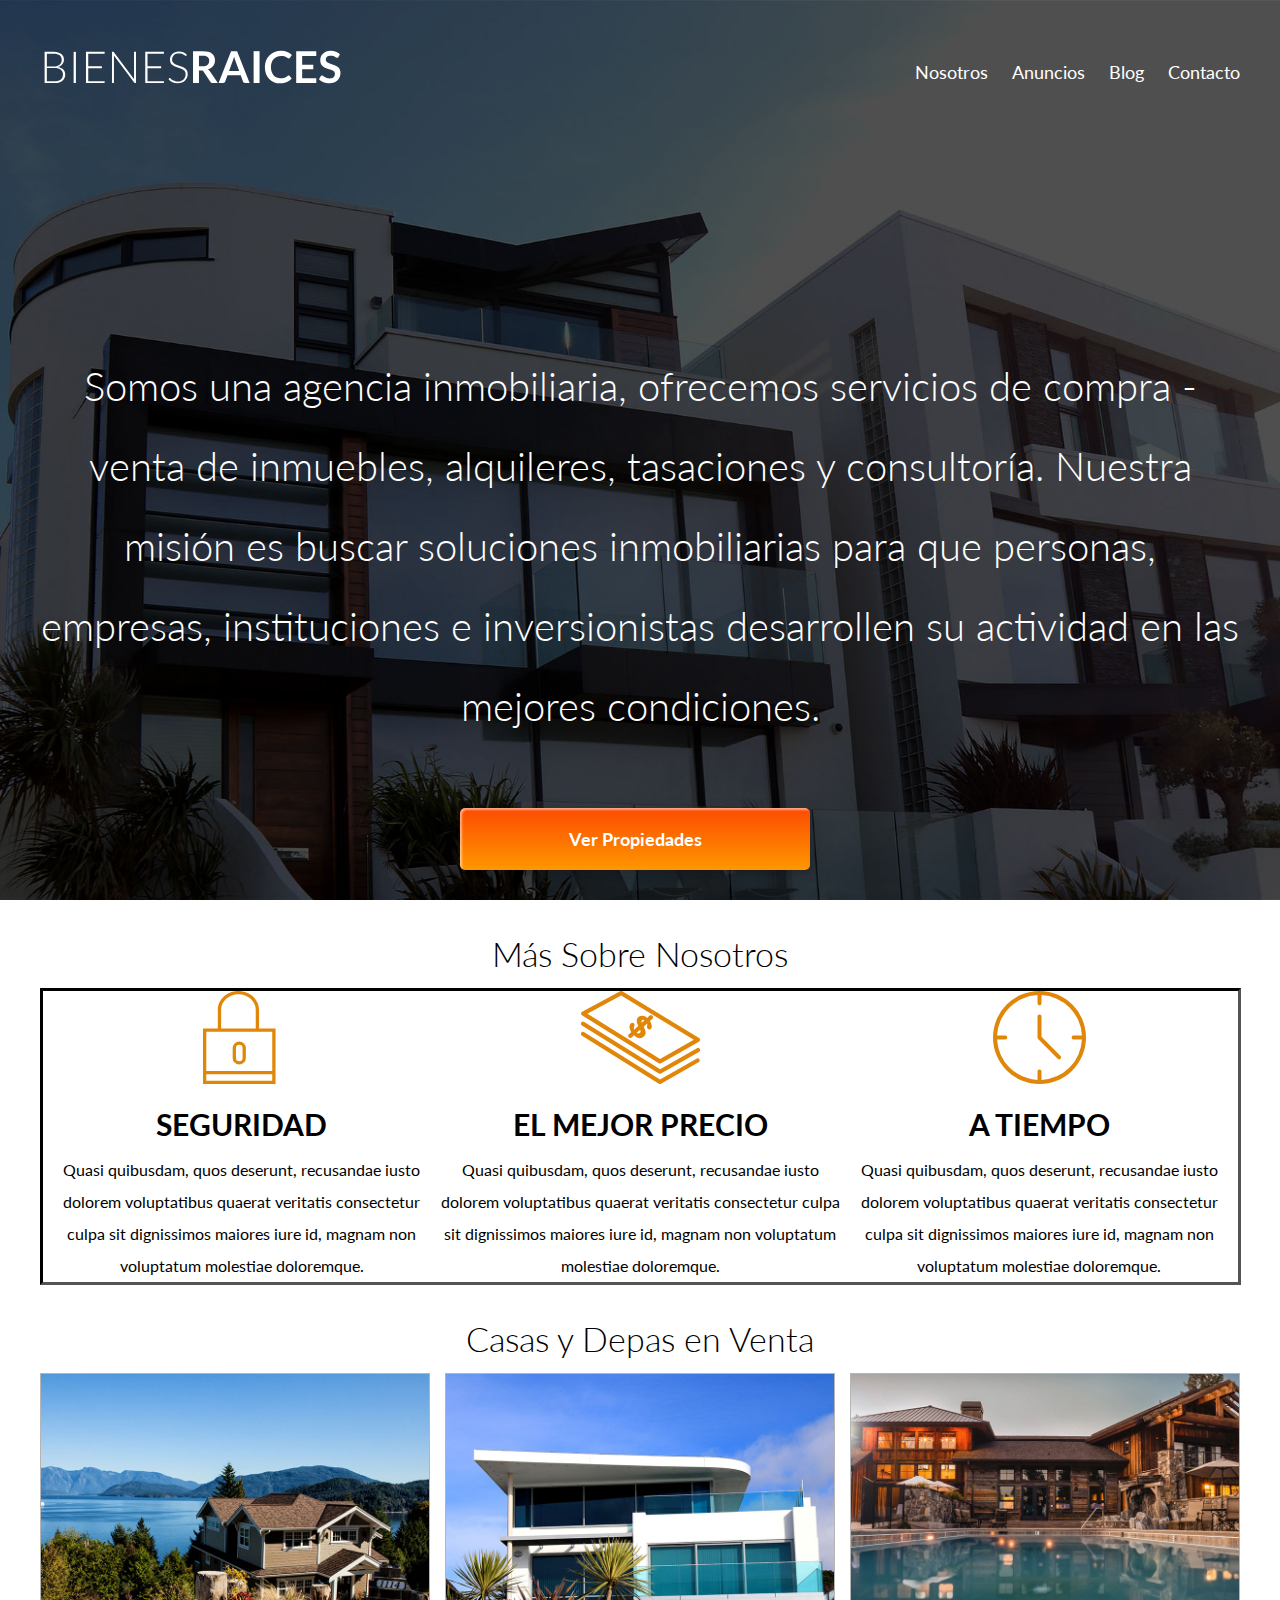
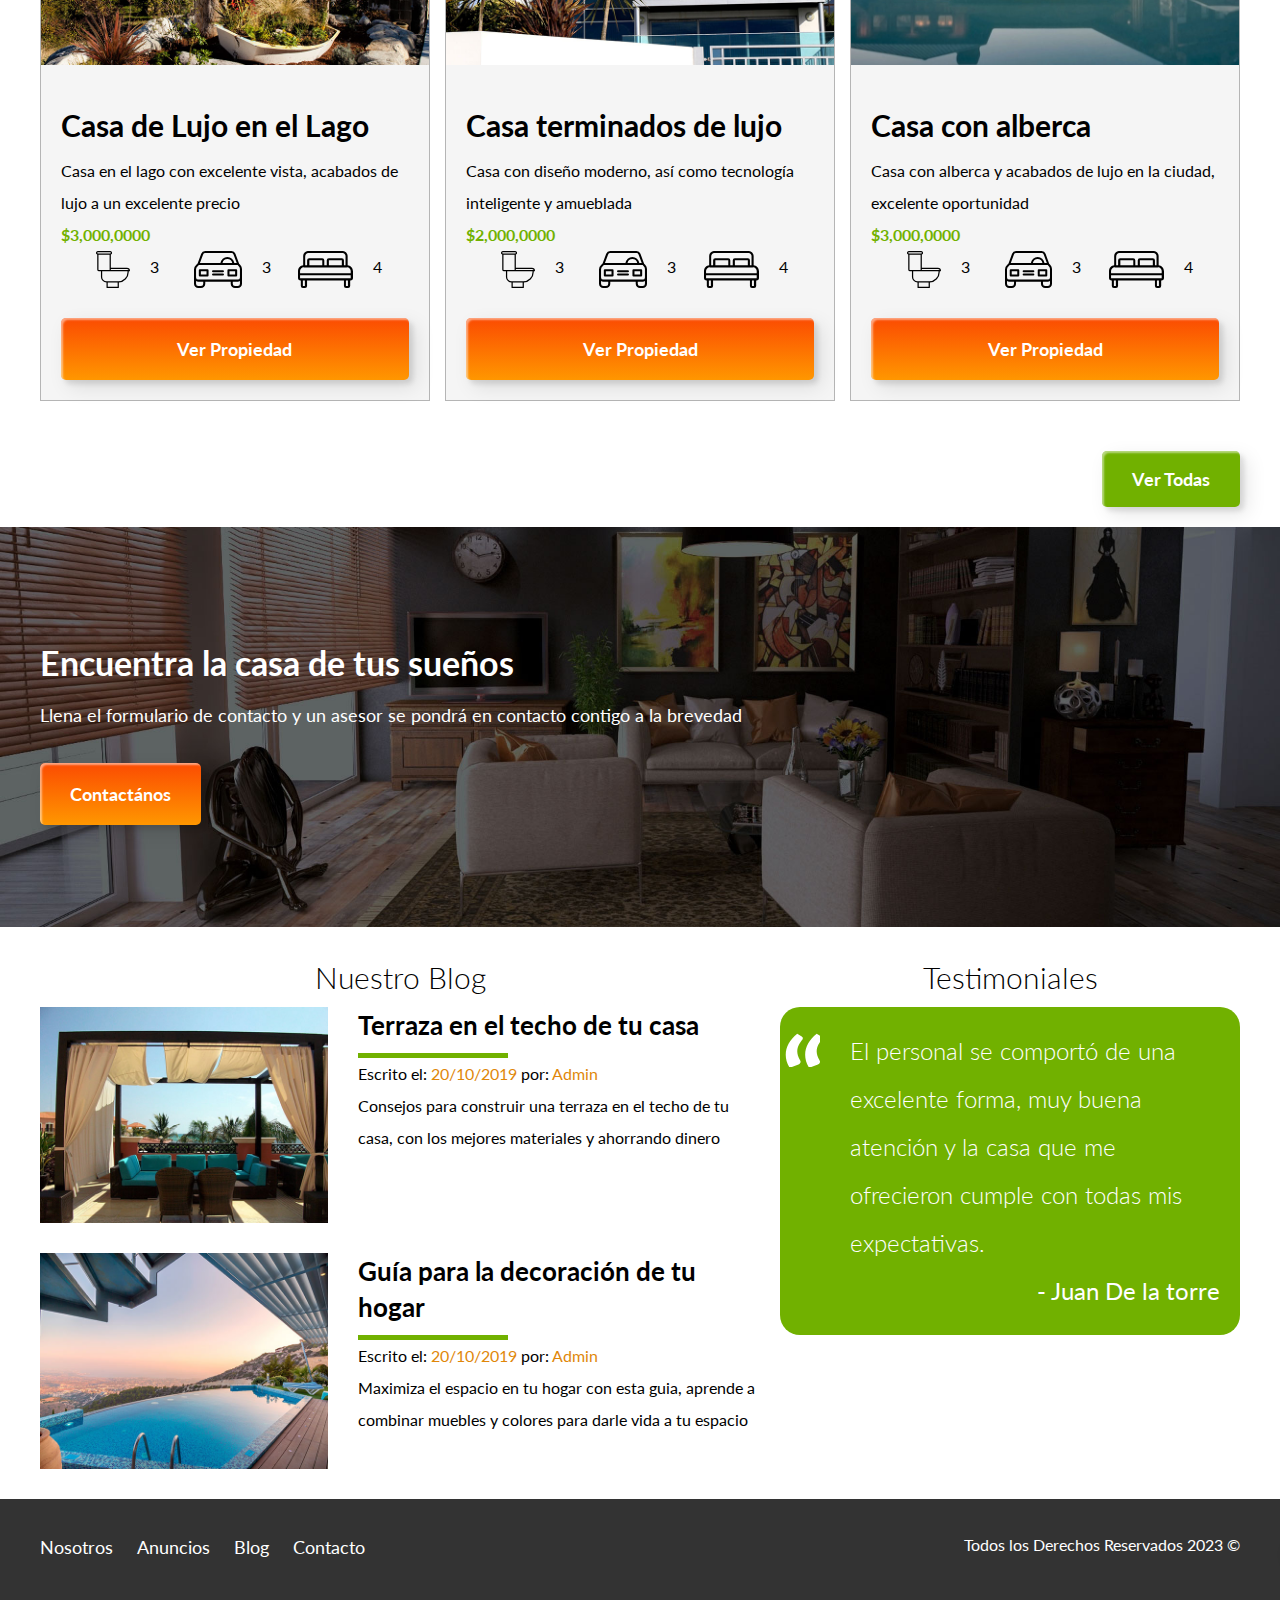
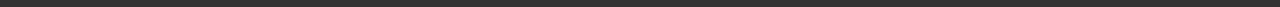
<file: index.html>
<!DOCTYPE html>
<html lang="en">

<head>
    <meta charset="UTF-8">
    <meta http-equiv="X-UA-Compatible" content="IE=edge">
    <meta name="viewport" content="width=device-width, initial-scale=1.0">
    <title>Bienes Raices</title>
    <link href="https://fonts.googleapis.com/css2?family=Lato:wght@300;400;700;900&display=swap" rel="stylesheet">
    <link rel="stylesheet" href="https://cdnjs.cloudflare.com/ajax/libs/font-awesome/5.15.1/css/all.min.css">
    <link rel="stylesheet" href="css/normalize.css">
    <link rel="stylesheet" href="css/style.css">
</head>

<body>

    <header class="site-header inicio">
        <div class="contenedor contenido-header">
            <div class="barra">
                <a href="/">
                    <img src="img/logo.svg" alt="Logotipo de Bienes Raices">
                </a>

                <div class="mobile-menu">
                    <a href="#navegacion">
                        <img src="img/barras.svg" alt="Icono Menu">
                    </a>
                </div>

                <nav id="navegacion" class="navegacion">
                    <a href="nosotros.html">Nosotros</a>
                    <a href="anuncios.html">Anuncios</a>
                    <a href="blog.html">Blog</a>
                    <a href="contacto.html">Contacto</a>
                </nav>
            </div>
            <a class="fw-300 centrar-texto color-texto">Somos una agencia inmobiliaria, ofrecemos servicios de compra - venta de inmuebles, alquileres, tasaciones y consultoría. Nuestra misión es buscar soluciones inmobiliarias para que personas, empresas, instituciones e inversionistas desarrollen
                su actividad en las mejores condiciones.</a>
            <a href="#depa-ventas" class="custom-btn btn-7 boton boton-amarillo d-block boton-arriba"><span>Ver Propiedades</span></a>
        </div>
        <!-- contenedor -->
    </header>

    <section class="contenedor seccion">
        <h2 class="fw-300 centrar-texto">Más Sobre Nosotros</h2>

        <div class="iconos-nosotros">
            <div class="marco-nosotros4 icono">
                <img src="img/icono1.svg" alt="Icono Seguridad">
                <h3>Seguridad</h3>
                <p>Quasi quibusdam, quos deserunt, recusandae iusto dolorem voluptatibus quaerat veritatis consectetur culpa sit dignissimos maiores iure id, magnam non voluptatum molestiae doloremque.</p>
            </div>

            <div class="marco-nosotros icono">
                <img src="img/icono2.svg" alt="Icono Mejor Precio">
                <h3>El Mejor Precio</h3>
                <p>Quasi quibusdam, quos deserunt, recusandae iusto dolorem voluptatibus quaerat veritatis consectetur culpa sit dignissimos maiores iure id, magnam non voluptatum molestiae doloremque.</p>
            </div>

            <div class="marco-nosotros2 icono">
                <img src="img/icono3.svg" alt="Icono a Tiempo">
                <h3>A Tiempo</h3>
                <p>Quasi quibusdam, quos deserunt, recusandae iusto dolorem voluptatibus quaerat veritatis consectetur culpa sit dignissimos maiores iure id, magnam non voluptatum molestiae doloremque.</p>
            </div>
        </div>
    </section>

    <main class="seccion contenedor">
        <h2 id="depa-ventas" class="fw-300 centrar-texto">Casas y Depas en Venta</h2>

        <div class="contenedor-anuncios">
            <div class="anuncio">
                <img src="img/anuncio1.jpg" alt="Anuncio casa en el lago">
                <div class="contenido-anuncio">
                    <h3>Casa de Lujo en el Lago</h3>
                    <p>Casa en el lago con excelente vista, acabados de lujo a un excelente precio</p>
                    <p class="precio">$3,000,0000</p>

                    <ul class="iconos-caracteristicas">
                        <li>
                            <img src="img/icono_wc.svg" alt="icono wc">
                            <p>3</p>
                        </li>
                        <li>
                            <img src="img/icono_estacionamiento.svg" alt="icono autos">
                            <p>3</p>
                        </li>
                        <li>
                            <img src="img/icono_dormitorio.svg" alt="icono habitaciones">
                            <p>4</p>
                        </li>
                    </ul>


                    <a href="anuncio.html" class="custom-btn btn-7 boton boton-amarillo d-block"><span>Ver Propiedad</span></a>
                </div>
            </div>

            <div class="anuncio">
                <img src="img/anuncio2.jpg" alt="Anuncio casa de lujo">
                <div class="contenido-anuncio">
                    <h3>Casa terminados de lujo</h3>
                    <p>Casa con diseño moderno, así como tecnología inteligente y amueblada</p>
                    <p class="precio">$2,000,0000</p>
                    <ul class="iconos-caracteristicas">
                        <li>
                            <img src="img/icono_wc.svg" alt="icono wc">
                            <p>3</p>
                        </li>
                        <li>
                            <img src="img/icono_estacionamiento.svg" alt="icono autos">
                            <p>3</p>
                        </li>
                        <li>
                            <img src="img/icono_dormitorio.svg" alt="icono habitaciones">
                            <p>4</p>
                        </li>
                    </ul>

                    <a href="anuncio.html" class="custom-btn btn-7 boton boton-amarillo d-block"><span>Ver Propiedad</span></a>
                </div>
            </div>

            <div class="anuncio">
                <img src="img/anuncio3.jpg" alt="Anuncio casa con alberca">
                <div class="contenido-anuncio">
                    <h3>Casa con alberca</h3>
                    <p>Casa con alberca y acabados de lujo en la ciudad, excelente oportunidad</p>
                    <p class="precio">$3,000,0000</p>
                    <ul class="iconos-caracteristicas">
                        <li>
                            <img src="img/icono_wc.svg" alt="icono wc">
                            <p>3</p>
                        </li>
                        <li>
                            <img src="img/icono_estacionamiento.svg" alt="icono autos">
                            <p>3</p>
                        </li>
                        <li>
                            <img src="img/icono_dormitorio.svg" alt="icono habitaciones">
                            <p>4</p>
                        </li>
                    </ul>

                    <a href="anuncio.html" class="custom-btn btn-7 boton boton-amarillo d-block"><span>Ver Propiedad</span></a>
                </div>
            </div>
        </div>

        <div class="ver-todas">
            <a href="anuncios.html" class="custom-btn btn-9 boton boton-verde"><span>Ver Todas</a></span>
        </div>
    </main>

    <section class="imagen-contacto">
        <div class="contenedor contenido-contacto">
            <h2>Encuentra la casa de tus sueños</h2>
            <p>Llena el formulario de contacto y un asesor se pondrá en contacto contigo a la brevedad</p>
            <a href="contacto.html" class="custom-btn btn-8 boton boton-amarillo"><span>Contactános</span></a>
        </div>
    </section>

    <div class="seccion-inferior contenedor seccion">
        <section class="blog">
            <h3 class="centrar-texto fw-300">Nuestro Blog</h3>

            <article class="entrada-blog">
                <div class="imagen">
                    <img src="img/blog1.jpg" alt="Entrada de blog">
                </div>
                <div class="texto-entrada">
                    <a href="entrada.html">
                        <h4>Terraza en el techo de tu casa</h4>
                    </a>
                    <p>Escrito el: <span> 20/10/2019 </span> por: <span> Admin </span> </p>
                    <p>Consejos para construir una terraza en el techo de tu casa, con los mejores materiales y ahorrando dinero</p>
                </div>
            </article>

            <article class="entrada-blog">
                <div class="imagen">
                    <img src="img/blog2.jpg" alt="Entrada de blog">
                </div>
                <div class="texto-entrada">
                    <a href="entrada.html">
                        <h4>Guía para la decoración de tu hogar</h4>
                    </a>
                    <p>Escrito el: <span> 20/10/2019 </span> por: <span> Admin </span> </p>
                    <p>Maximiza el espacio en tu hogar con esta guia, aprende a combinar muebles y colores para darle vida a tu espacio</p>
                </div>
            </article>
        </section>

        <section class="testimoniales">
            <h3 class="centrar-texto fw-300">Testimoniales</h3>
            <div class="testimonial">

                <blockquote>
                    El personal se comportó de una excelente forma, muy buena atención y la casa que me ofrecieron cumple con todas mis expectativas.
                </blockquote>
                <p>- Juan De la torre</p>
            </div>
        </section>

    </div>

    <footer class="site-footer seccion">
        <div class="contenedor contenedor-footer">
            <nav class="navegacion">
                <a href="nosotros.html">Nosotros</a>
                <a href="anuncios.html">Anuncios</a>
                <a href="blog.html">Blog</a>
                <a href="contacto.html">Contacto</a>
            </nav>
            <ul class="wrapper">
                <li class="icon facebook">
                    <span class="tooltip">Facebook</span>
                    <span><i class="fab fa-facebook-f"></i></span>
                </li>
                <li class="icon twitter">
                    <span class="tooltip">Twitter</span>
                    <span><i class="fab fa-twitter"></i></span>
                </li>
                <li class="icon instagram">
                    <span class="tooltip">Instagram</span>
                    <span><i class="fab fa-instagram"></i></span>
                </li>
                <li class="icon github">
                    <span class="tooltip">Github</span>
                    <span><i class="fab fa-github"></i></span>
                </li>
                <li class="icon youtube">
                    <span class="tooltip">Youtube</span>
                    <span><i class="fab fa-youtube"></i></span>
                </li>
            </ul>
            <p class="copyright">Todos los Derechos Reservados 2023 &copy; </p>
        </div>
    </footer>
</body>

</html>
</file>
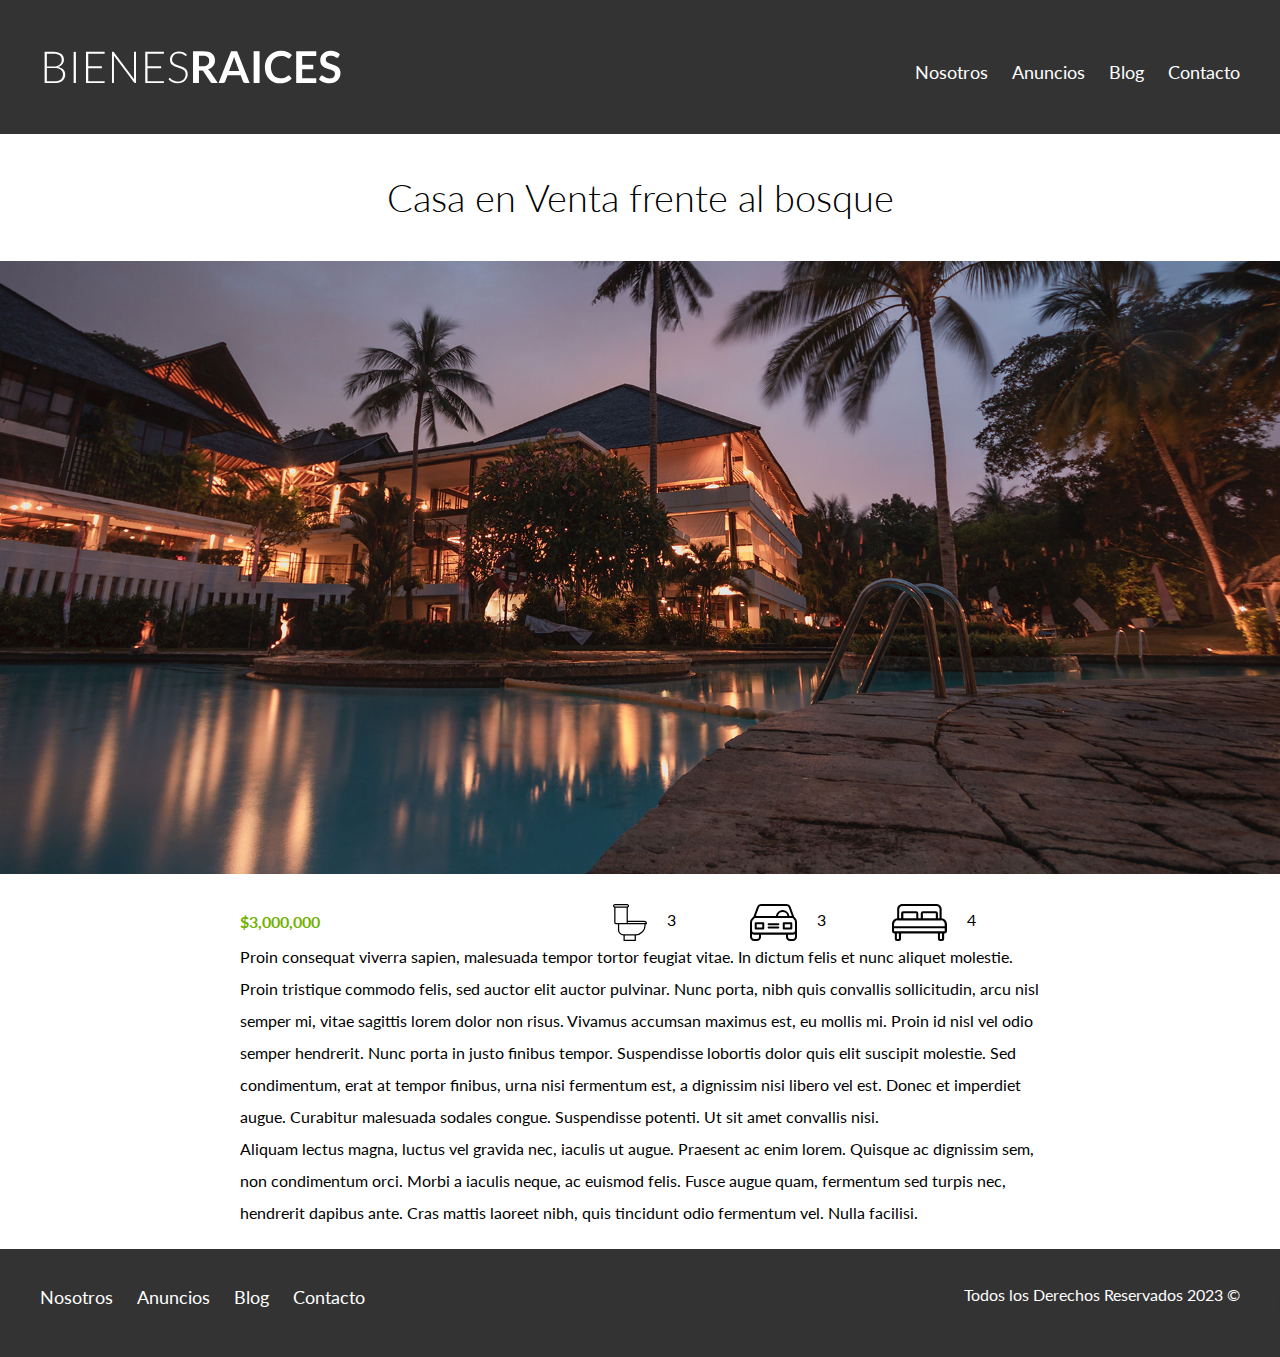
<file: anuncio.html>
<!DOCTYPE html>
<html lang="en">

<head>
    <meta charset="UTF-8">
    <meta http-equiv="X-UA-Compatible" content="IE=edge">
    <meta name="viewport" content="width=device-width, initial-scale=1.0">
    <title>Bienes Raices</title>
    <link href="https://fonts.googleapis.com/css2?family=Lato:wght@300;400;700;900&display=swap" rel="stylesheet">
    <link rel="stylesheet" href="css/normalize.css">
    <link rel="stylesheet" href="https://cdnjs.cloudflare.com/ajax/libs/font-awesome/5.15.1/css/all.min.css">
    <link rel="stylesheet" href="css/style.css">
</head>
</head>

<body>

    <header class="site-header">
        <div class="contenedor contenido-header">
            <div class="barra">
                <a href="/">
                    <img src="img/logo.svg" alt="Logotipo de Bienes Raices">
                </a>
                <div class="mobile-menu">
                    <a href="#navegacion">
                        <img src="img/barras.svg" alt="Icono Menu">
                    </a>
                </div>

                <nav id="navegacion" class="navegacion">
                    <a href="nosotros.html">Nosotros</a>
                    <a href="anuncios.html">Anuncios</a>
                    <a href="blog.html">Blog</a>
                    <a href="contacto.html">Contacto</a>
                </nav>
            </div>
        </div>
        <!-- contenedor -->
    </header>

    <h1 class="fw-300 centrar-texto">Casa en Venta frente al bosque</h1>
    <img src="img/destacada.jpg" alt="Imagen Anuncio">

    <main class="contenedor seccion contenido-centrado">
        <div class="resumen-propiedad">
            <p class="precio">$3,000,000</p>
            <ul class="iconos-caracteristicas">
                <li>
                    <img src="img/icono_wc.svg" alt="icono wc">
                    <p>3</p>
                </li>
                <li>
                    <img src="img/icono_estacionamiento.svg" alt="icono autos">
                    <p>3</p>
                </li>
                <li>
                    <img src="img/icono_dormitorio.svg" alt="icono habitaciones">
                    <p>4</p>
                </li>
            </ul>
        </div>
        <!--.resumen-propiedad-->

        <p>Proin consequat viverra sapien, malesuada tempor tortor feugiat vitae. In dictum felis et nunc aliquet molestie. Proin tristique commodo felis, sed auctor elit auctor pulvinar. Nunc porta, nibh quis convallis sollicitudin, arcu nisl semper mi,
            vitae sagittis lorem dolor non risus. Vivamus accumsan maximus est, eu mollis mi. Proin id nisl vel odio semper hendrerit. Nunc porta in justo finibus tempor. Suspendisse lobortis dolor quis elit suscipit molestie. Sed condimentum, erat at
            tempor finibus, urna nisi fermentum est, a dignissim nisi libero vel est. Donec et imperdiet augue. Curabitur malesuada sodales congue. Suspendisse potenti. Ut sit amet convallis nisi.</p>

        <p>Aliquam lectus magna, luctus vel gravida nec, iaculis ut augue. Praesent ac enim lorem. Quisque ac dignissim sem, non condimentum orci. Morbi a iaculis neque, ac euismod felis. Fusce augue quam, fermentum sed turpis nec, hendrerit dapibus ante.
            Cras mattis laoreet nibh, quis tincidunt odio fermentum vel. Nulla facilisi.</p>
    </main>

    <footer class="site-footer seccion">
        <div class="contenedor contenedor-footer">
            <nav class="navegacion">
                <a href="nosotros.html">Nosotros</a>
                <a href="anuncios.html">Anuncios</a>
                <a href="blog.html">Blog</a>
                <a href="contacto.html">Contacto</a>
            </nav>
            <ul class="wrapper">
                <li class="icon facebook">
                    <span class="tooltip">Facebook</span>
                    <span><i class="fab fa-facebook-f"></i></span>
                </li>
                <li class="icon twitter">
                    <span class="tooltip">Twitter</span>
                    <span><i class="fab fa-twitter"></i></span>
                </li>
                <li class="icon instagram">
                    <span class="tooltip">Instagram</span>
                    <span><i class="fab fa-instagram"></i></span>
                </li>
                <li class="icon github">
                    <span class="tooltip">Github</span>
                    <span><i class="fab fa-github"></i></span>
                </li>
                <li class="icon youtube">
                    <span class="tooltip">Youtube</span>
                    <span><i class="fab fa-youtube"></i></span>
                </li>
            </ul>
            <p class="copyright">Todos los Derechos Reservados 2023 &copy; </p>
        </div>
    </footer>
</body>

</html>
</file>
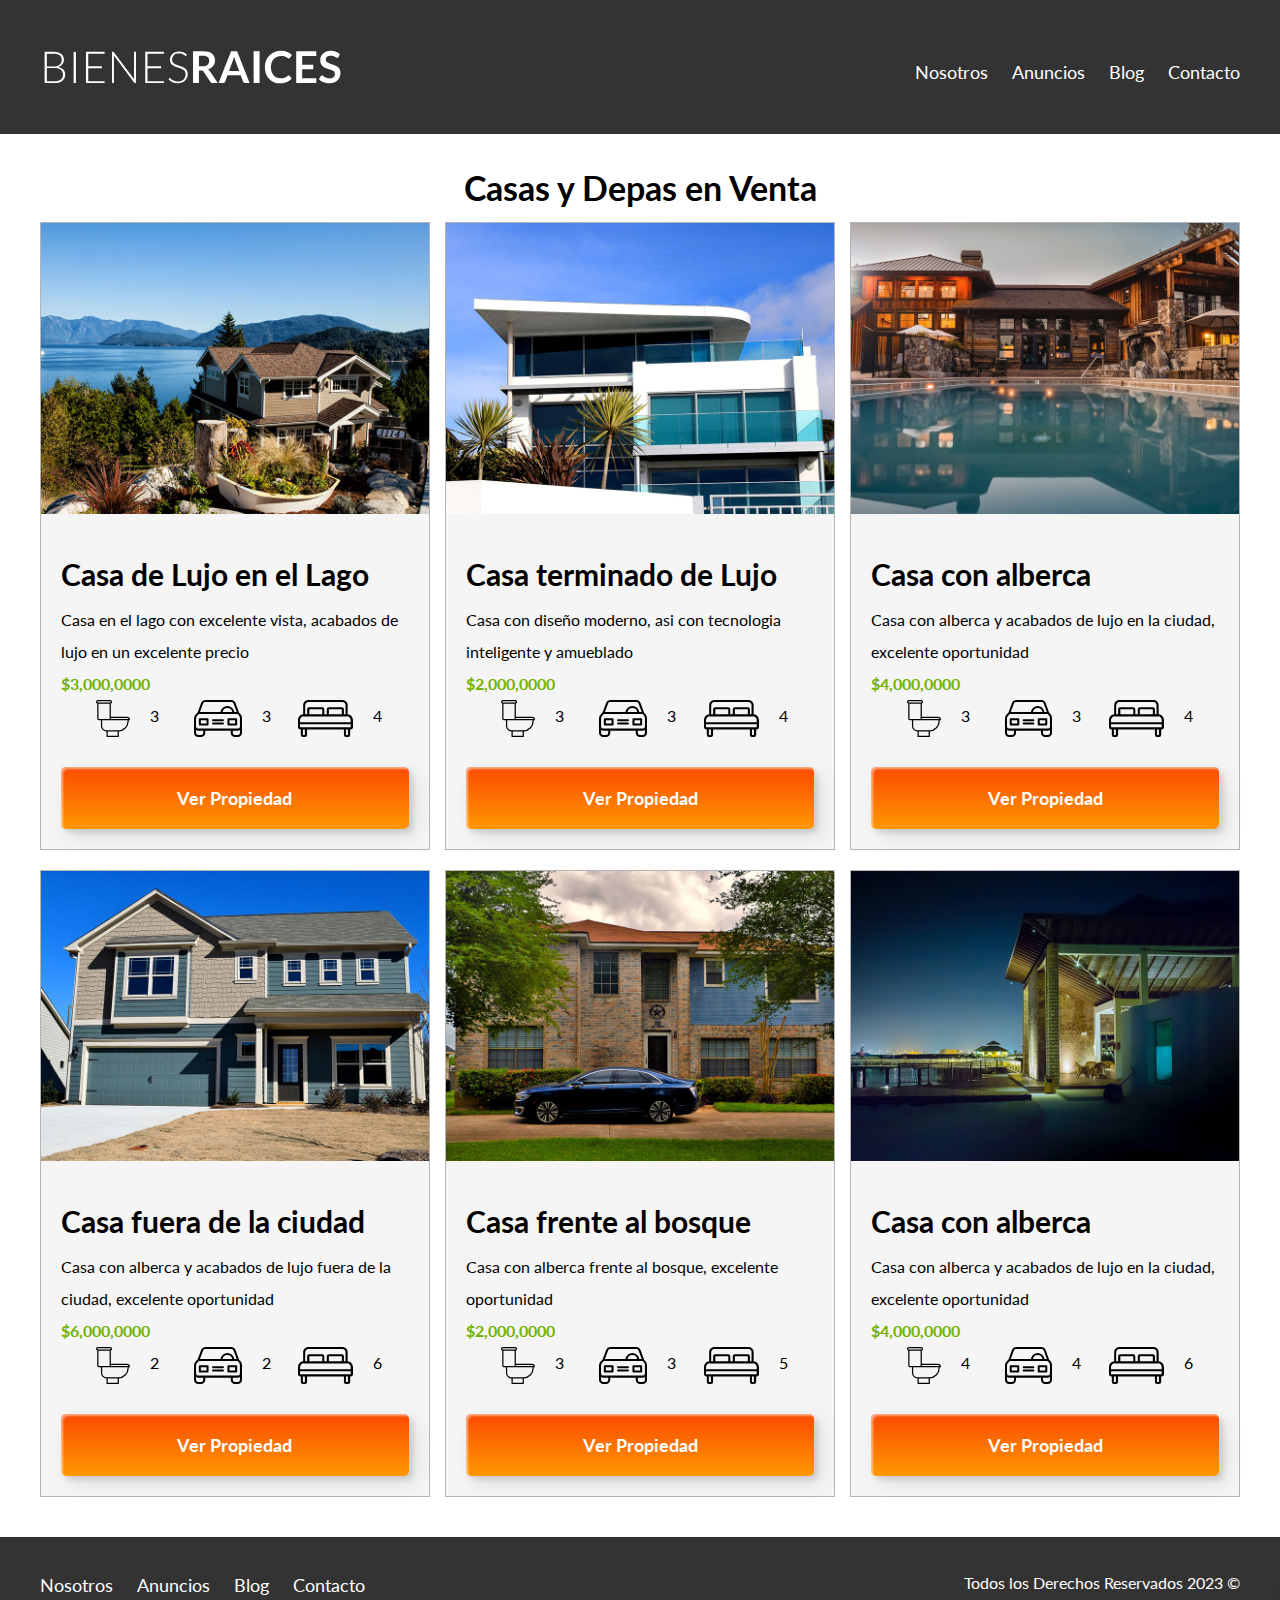
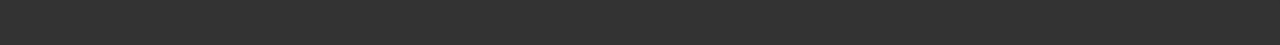
<file: anuncios.html>
<!DOCTYPE html>
<html lang="en">

<head>
    <meta charset="UTF-8">
    <meta http-equiv="X-UA-Compatible" content="IE=edge">
    <meta name="viewport" content="width=device-width, initial-scale=1.0">
    <title>Bienes Raices</title>
    <link href="https://fonts.googleapis.com/css2?family=Lato:wght@300;400;700;900&display=swap" rel="stylesheet">
    <link rel="stylesheet" href="https://cdnjs.cloudflare.com/ajax/libs/font-awesome/5.15.1/css/all.min.css">
    <link rel="stylesheet" href="css/normalize.css">
    <link rel="stylesheet" href="css/style.css">
</head>

<body>

    <header class="site-header">
        <div class="contenedor contenido-header">
            <div class="barra">
                <a href="/">
                    <img src="img/logo.svg" alt="Logotipo de Bienes Raices">
                </a>

                <nav class="navegacion">
                    <a href="nosotros.html">Nosotros</a>
                    <a href="anuncios.html">Anuncios</a>
                    <a href="blog.html">Blog</a>
                    <a href="contacto.html">Contacto</a>
                </nav>
            </div>
        </div>
    </header>
    <main class="seccion contenedor">
        <h2 class="fv-300 centrar-texto">Casas y Depas en Venta</h2>


        <div class="contenedor-anuncios">
            <div class="anuncio">
                <img src="img/anuncio1.jpg" alt="Anuncio Casa en el Lago">
                <div class="contenido-anuncio">
                    <h3>Casa de Lujo en el Lago</h3>
                    <P>Casa en el lago con excelente vista, acabados de lujo en un excelente precio</P>
                    <p class="precio">$3,000,0000</p>

                    <ul class="iconos-caracteristicas">
                        <li>
                            <img src="img/icono_wc.svg" alt="">
                            <p>3</p>
                        </li>
                        <li>
                            <img src="img/icono_estacionamiento.svg" alt="">
                            <p>3</p>
                        </li>
                        <li>
                            <img src="img/icono_dormitorio.svg" alt="">
                            <p>4</p>
                        </li>
                    </ul>


                    <a href="anuncio.html" class="custom-btn btn-7 boton boton-amarillo d-block"><span>Ver Propiedad</span></a>
                </div>
            </div>

            <div class="anuncio">
                <img src="img/anuncio2.jpg" alt="Anuncio Casa Terminado de Lujo">
                <div class="contenido-anuncio">
                    <h3>Casa terminado de Lujo</h3>
                    <p>Casa con diseño moderno, asi con tecnologia inteligente y amueblado</p>
                    <p class="precio">$2,000,0000</p>

                    <ul class="iconos-caracteristicas">
                        <li>
                            <img src="img/icono_wc.svg" alt="">
                            <p>3</p>
                        </li>
                        <li>
                            <img src="img/icono_estacionamiento.svg" alt="">
                            <p>3</p>
                        </li>
                        <li>
                            <img src="img/icono_dormitorio.svg" alt="">
                            <p>4</p>
                        </li>
                    </ul>
                    <a href="anuncio.html" class="custom-btn btn-7 boton boton-amarillo d-block"><span>Ver Propiedad</span></a>
                </div>
            </div>

            <div class="anuncio">
                <img src="img/anuncio3.jpg" alt="Anuncio Caasa con Alberca">
                <div class="contenido-anuncio">
                    <h3>Casa con alberca</h3>
                    <p>Casa con alberca y acabados de lujo en la ciudad, excelente oportunidad </p>
                    <p class="precio">$4,000,0000</p>
                    <ul class="iconos-caracteristicas">
                        <li>
                            <img src="img/icono_wc.svg" alt="">
                            <p>3</p>
                        </li>
                        <li>
                            <img src="img/icono_estacionamiento.svg" alt="">
                            <p>3</p>
                        </li>
                        <li>
                            <img src="img/icono_dormitorio.svg" alt="">
                            <p>4</p>
                        </li>
                    </ul>
                    <a href="anuncio.html" class="custom-btn btn-7 boton boton-amarillo d-block"><span>Ver Propiedad</span></a>
                </div>
            </div>

            <div class="anuncio">
                <img src="img/anuncio4.jpg" alt="Anuncio Casa de lujo">
                <div class="contenido-anuncio">
                    <h3>Casa fuera de la ciudad</h3>
                    <p>Casa con alberca y acabados de lujo fuera de la ciudad, excelente oportunidad </p>
                    <p class="precio">$6,000,0000</p>
                    <ul class="iconos-caracteristicas">
                        <li>
                            <img src="img/icono_wc.svg" alt="">
                            <p>2</p>
                        </li>
                        <li>
                            <img src="img/icono_estacionamiento.svg" alt="">
                            <p>2</p>
                        </li>
                        <li>
                            <img src="img/icono_dormitorio.svg" alt="">
                            <p>6</p>
                        </li>
                    </ul>
                    <a href="anuncio.html" class="custom-btn btn-7 boton boton-amarillo d-block"><span>Ver Propiedad</span></a>
                </div>
            </div>

            <div class="anuncio">
                <img src="img/anuncio5.jpg" alt="Anuncio Caasa con Alberca">
                <div class="contenido-anuncio">
                    <h3>Casa frente al bosque</h3>
                    <p>Casa con alberca frente al bosque, excelente oportunidad </p>
                    <p class="precio">$2,000,0000</p>
                    <ul class="iconos-caracteristicas">
                        <li>
                            <img src="img/icono_wc.svg" alt="">
                            <p>3</p>
                        </li>
                        <li>
                            <img src="img/icono_estacionamiento.svg" alt="">
                            <p>3</p>
                        </li>
                        <li>
                            <img src="img/icono_dormitorio.svg" alt="">
                            <p>5</p>
                        </li>
                    </ul>
                    <a href="anuncio.html" class="custom-btn btn-7 boton boton-amarillo d-block"><span>Ver Propiedad</span></a>
                </div>
            </div>

            <div class="anuncio">
                <img src="img/anuncio6.jpg" alt="Anuncio Casa con alberca">
                <div class="contenido-anuncio">
                    <h3>Casa con alberca</h3>
                    <p>Casa con alberca y acabados de lujo en la ciudad, excelente oportunidad </p>
                    <p class="precio">$4,000,0000</p>
                    <ul class="iconos-caracteristicas">
                        <li>
                            <img src="img/icono_wc.svg" alt="">
                            <p>4</p>
                        </li>
                        <li>
                            <img src="img/icono_estacionamiento.svg" alt="">
                            <p>4</p>
                        </li>
                        <li>
                            <img src="img/icono_dormitorio.svg" alt="">
                            <p>6</p>
                        </li>
                    </ul>
                    <a href="anuncio.html" class="custom-btn btn-7 boton boton-amarillo d-block"><span>Ver Propiedad</span></a>
                </div>
            </div>
        </div>
    </main>
    <header>
        <footer class="site-footer seccion">
            <div class="contenedor contenedor-footer">
                <nav class="navegacion">
                    <a href="nosotros.html">Nosotros</a>
                    <a href="anuncios.html">Anuncios</a>
                    <a href="blog.html">Blog</a>
                    <a href="contacto.html">Contacto</a>
                </nav>
                <ul class="wrapper">
                    <li class="icon facebook">
                        <span class="tooltip">Facebook</span>
                        <span><i class="fab fa-facebook-f"></i></span>
                    </li>
                    <li class="icon twitter">
                        <span class="tooltip">Twitter</span>
                        <span><i class="fab fa-twitter"></i></span>
                    </li>
                    <li class="icon instagram">
                        <span class="tooltip">Instagram</span>
                        <span><i class="fab fa-instagram"></i></span>
                    </li>
                    <li class="icon github">
                        <span class="tooltip">Github</span>
                        <span><i class="fab fa-github"></i></span>
                    </li>
                    <li class="icon youtube">
                        <span class="tooltip">Youtube</span>
                        <span><i class="fab fa-youtube"></i></span>
                    </li>
                </ul>
                <p class="copyright">Todos los Derechos Reservados 2023 &copy; </p>
            </div>
        </footer>
</body>

</html>
</file>
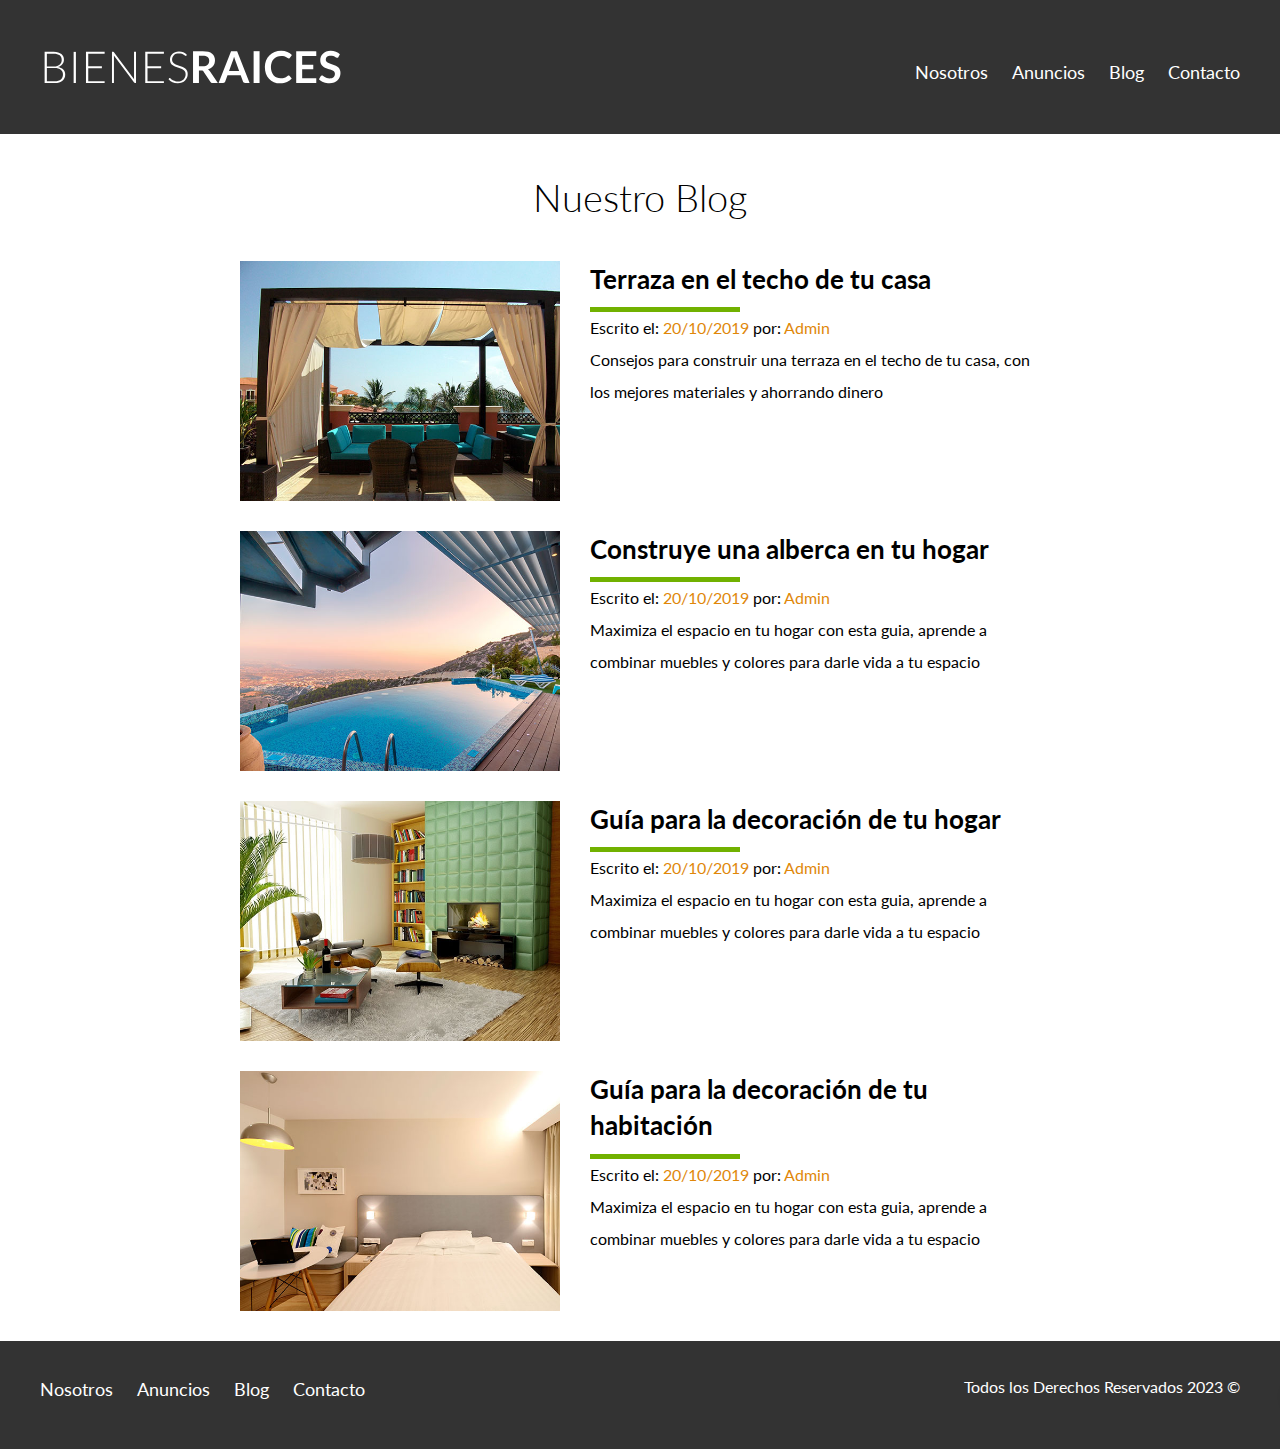
<file: blog.html>
<!DOCTYPE html>
<html lang="en">

<head>
    <meta charset="UTF-8">
    <meta http-equiv="X-UA-Compatible" content="IE=edge">
    <meta name="viewport" content="width=device-width, initial-scale=1.0">
    <title>Bienes Raices</title>
    <link href="https://fonts.googleapis.com/css2?family=Lato:wght@300;400;700;900&display=swap" rel="stylesheet">
    <link rel="stylesheet" href="css/normalize.css">
    <link rel="stylesheet" href="https://cdnjs.cloudflare.com/ajax/libs/font-awesome/5.15.1/css/all.min.css">
    <link rel="stylesheet" href="css/style.css">
</head>

<body>

    <header class="site-header">
        <div class="contenedor contenido-header">
            <div class="barra">
                <a href="/">
                    <img src="img/logo.svg" alt="Logotipo de Bienes Raices">
                </a>
                <div class="mobile-menu">
                    <a href="#navegacion">
                        <img src="img/barras.svg" alt="Icono Menu">
                    </a>
                </div>

                <nav id="navegacion" class="navegacion">
                    <a href="nosotros.html">Nosotros</a>
                    <a href="anuncios.html">Anuncios</a>
                    <a href="blog.html">Blog</a>
                    <a href="contacto.html">Contacto</a>
                </nav>
            </div>
        </div>
        <!-- contenedor -->
    </header>



    <main class="contenedor seccion contenido-centrado">
        <h1 class="fw-300 centrar-texto">Nuestro Blog</h1>

        <article class="entrada-blog">
            <div class="imagen">
                <img src="img/blog1.jpg" alt="Entrada de blog">
            </div>
            <div class="texto-entrada">
                <a href="entrada.html">
                    <h4>Terraza en el techo de tu casa</h4>
                </a>
                <p>Escrito el: <span> 20/10/2019 </span> por: <span> Admin </span> </p>
                <p>Consejos para construir una terraza en el techo de tu casa, con los mejores materiales y ahorrando dinero</p>
            </div>
        </article>

        <article class="entrada-blog">
            <div class="imagen">
                <img src="img/blog2.jpg" alt="Entrada de blog">
            </div>
            <div class="texto-entrada">
                <a href="entrada.html">
                    <h4>Construye una alberca en tu hogar</h4>
                </a>
                <p>Escrito el: <span> 20/10/2019 </span> por: <span> Admin </span> </p>
                <p>Maximiza el espacio en tu hogar con esta guia, aprende a combinar muebles y colores para darle vida a tu espacio</p>
            </div>
        </article>

        <article class="entrada-blog">
            <div class="imagen">
                <img src="img/blog3.jpg" alt="Entrada de blog">
            </div>
            <div class="texto-entrada">
                <a href="entrada.html">
                    <h4>Guía para la decoración de tu hogar</h4>
                </a>
                <p>Escrito el: <span> 20/10/2019 </span> por: <span> Admin </span> </p>
                <p>Maximiza el espacio en tu hogar con esta guia, aprende a combinar muebles y colores para darle vida a tu espacio</p>
            </div>
        </article>

        <article class="entrada-blog">
            <div class="imagen">
                <img src="img/blog4.jpg" alt="Entrada de blog">
            </div>
            <div class="texto-entrada">
                <a href="entrada.html">
                    <h4>Guía para la decoración de tu habitación</h4>
                </a>
                <p>Escrito el: <span> 20/10/2019 </span> por: <span> Admin </span> </p>
                <p>Maximiza el espacio en tu hogar con esta guia, aprende a combinar muebles y colores para darle vida a tu espacio</p>
            </div>
        </article>
    </main>

    <footer class="site-footer seccion">
        <div class="contenedor contenedor-footer">
            <nav class="navegacion">
                <a href="nosotros.html">Nosotros</a>
                <a href="anuncios.html">Anuncios</a>
                <a href="blog.html">Blog</a>
                <a href="contacto.html">Contacto</a>
            </nav>
            <ul class="wrapper">
                <li class="icon facebook">
                    <span class="tooltip">Facebook</span>
                    <span><i class="fab fa-facebook-f"></i></span>
                </li>
                <li class="icon twitter">
                    <span class="tooltip">Twitter</span>
                    <span><i class="fab fa-twitter"></i></span>
                </li>
                <li class="icon instagram">
                    <span class="tooltip">Instagram</span>
                    <span><i class="fab fa-instagram"></i></span>
                </li>
                <li class="icon github">
                    <span class="tooltip">Github</span>
                    <span><i class="fab fa-github"></i></span>
                </li>
                <li class="icon youtube">
                    <span class="tooltip">Youtube</span>
                    <span><i class="fab fa-youtube"></i></span>
                </li>
            </ul>
            <p class="copyright">Todos los Derechos Reservados 2023 &copy; </p>
        </div>
    </footer>
</body>

</html>
</file>
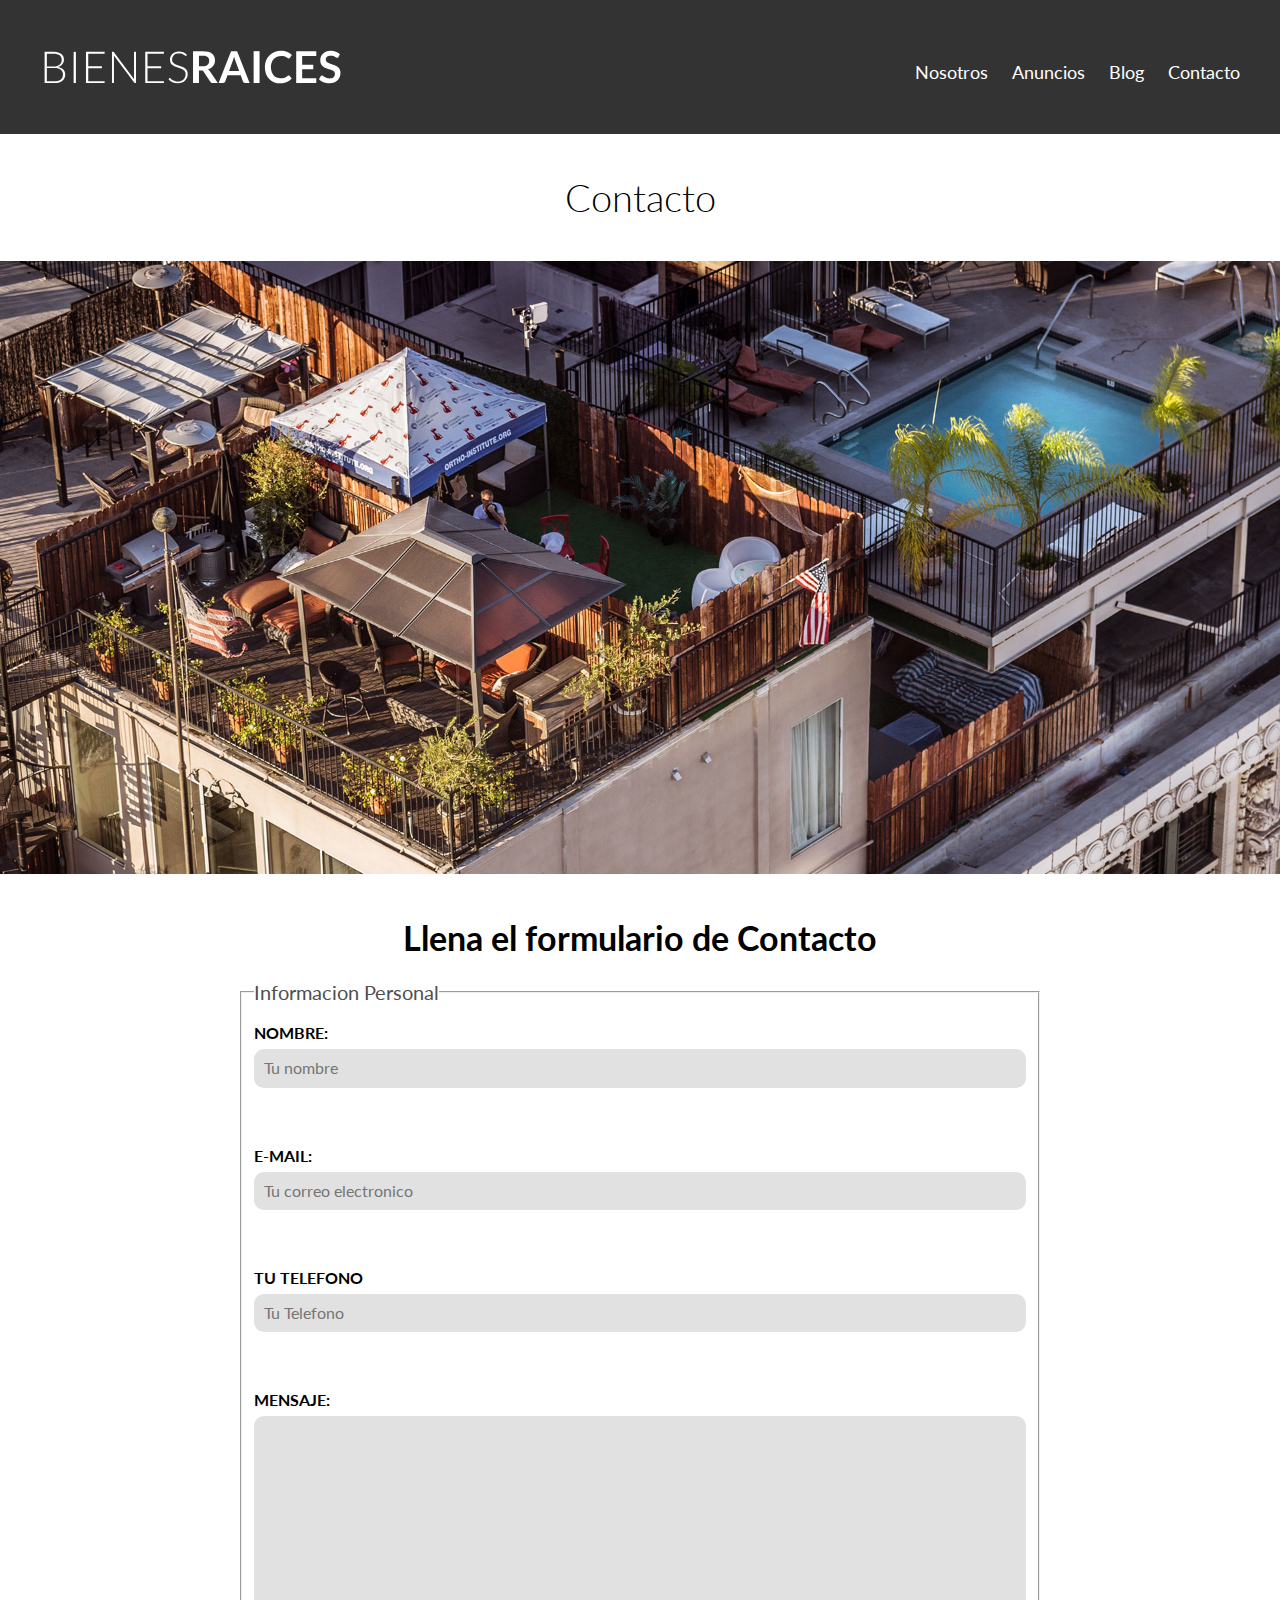
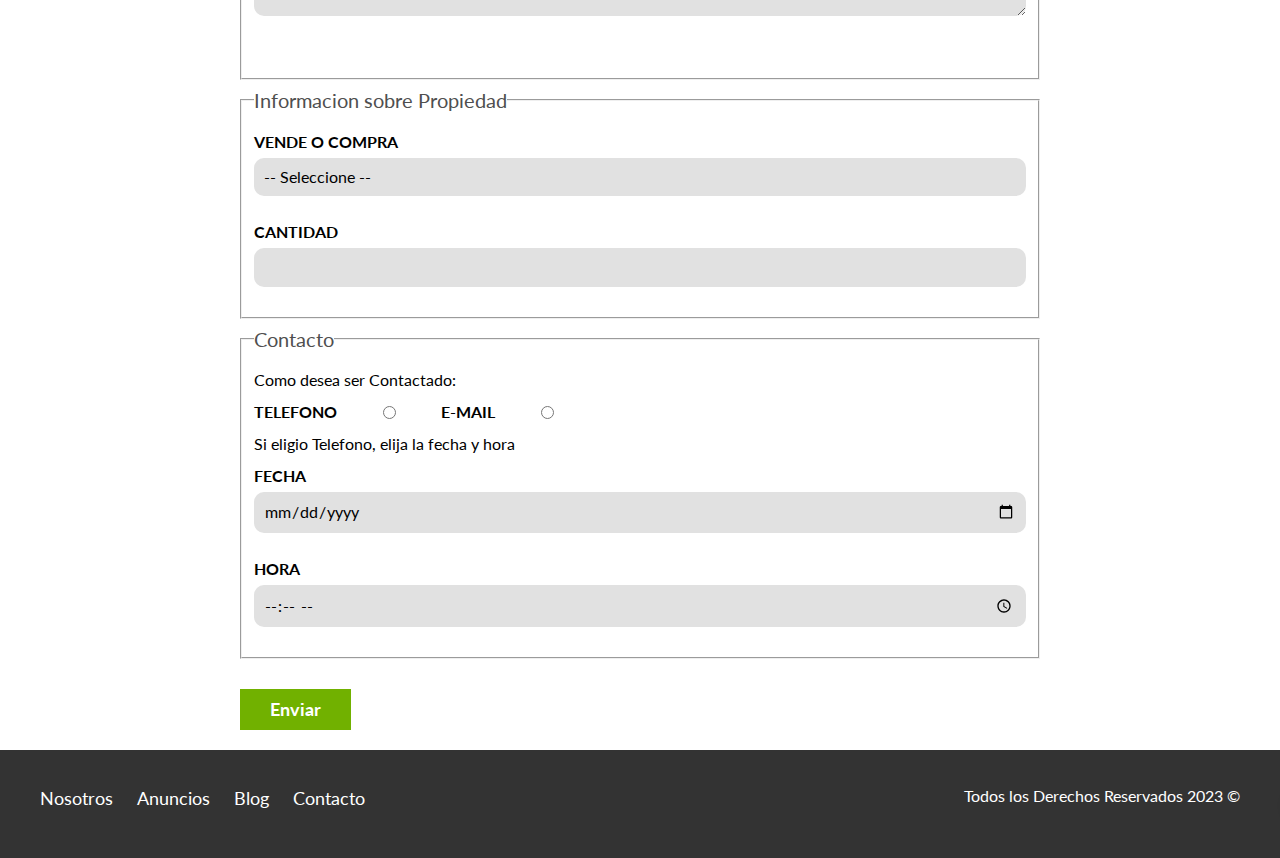
<file: contacto.html>
<!DOCTYPE html>
<html lang="en">

<head>
    <meta charset="UTF-8">
    <meta http-equiv="X-UA-Compatible" content="IE=edge">
    <meta name="viewport" content="width=device-width, initial-scale=1.0">
    <title>Bienes Raices</title>
    <link href="https://fonts.googleapis.com/css2?family=Lato:wght@300;400;700;900&display=swap" rel="stylesheet">
    <link rel="stylesheet" href="css/normalize.css">
    <link rel="stylesheet" href="https://cdnjs.cloudflare.com/ajax/libs/font-awesome/5.15.1/css/all.min.css">
    <link rel="stylesheet" href="css/style.css">
</head>
</head>

<body>

    <header class="site-header">
        <div class="contenedor contenido-header">
            <div class="barra">
                <a href="/">
                    <img src="img/logo.svg" alt="Logotipo de Bienes Raices">
                </a>
                <div class="mobile-menu">
                    <a href="#navegacion">
                        <img src="img/barras.svg" alt="Icono Menu">
                    </a>
                </div>

                <nav id="navegacion" class="navegacion">
                    <a href="nosotros.html">Nosotros</a>
                    <a href="anuncios.html">Anuncios</a>
                    <a href="blog.html">Blog</a>
                    <a href="contacto.html">Contacto</a>
                </nav>
            </div>
        </div>
        <!-- contenedor -->
    </header>

    <h1 class="fw-300 centrar-texto">Contacto</h1>
    <img src="img/destacada3.jpg" alt="Imagen Principal">

    <main class="contenedor seccion contenido-centrado">
        <h2 class="fw-30 centrar-texto">Llena el formulario de Contacto</h2>

        <form action="" method="post">
            <fieldset>
                <legend>Informacion Personal</legend>
                <label for="nombre">Nombre:</label>
                <input type="text" id="nombre" placeholder="Tu nombre" />
                <br/>
                <label for="email">E-mail:</label>
                <input type="email" id="email" placeholder="Tu correo electronico" />
                <br/>
                <label for="telefono">Tu Telefono</label>
                <input type="tel" id="telefono" placeholder="Tu Telefono">
                <br/>
                <label for="mensaje">Mensaje:</label>
                <textarea name="Mensaje" id="mensaje" cols="30" rows="10"></textarea>
                <br/>
            </fieldset>
            <fieldset>
                <legend>Informacion sobre Propiedad</legend>
                <label for="opciones">Vende o Compra</label>
                <select id="opciones">
            <option value="" disabled selected>-- Seleccione --</option>
            <option value="">Compra</option>
            <option value="">Vende</option>
        </select>

                <label for="cantidad">Cantidad</label>
                <input type="number" min="0" />
            </fieldset>

            <fieldset>
                <legend>Contacto</legend>

                <p>Como desea ser Contactado:</p>

                <div class="forma-contacto">
                    <label for="telefono">Telefono</label>
                    <input type="radio" name="contacto" value="telefono" id="telefono" />
                    <label for="correo">E-Mail</label>
                    <input type="radio" name="contacto" value="correo" id="correo" />
                </div>
                <p>Si eligio Telefono, elija la fecha y hora</p>
                <label for="fecha">Fecha</label>
                <input type="date" id="fecha" />
                <label for="hora">Hora</label>
                <input type="time" id="hora" />


            </fieldset>
            <input type="submit" value="Enviar" class="boton boton-verde" />
        </form>
    </main>

    <footer class="site-footer seccion">
        <div class="contenedor contenedor-footer">
            <nav class="navegacion">
                <a href="nosotros.html">Nosotros</a>
                <a href="anuncios.html">Anuncios</a>
                <a href="blog.html">Blog</a>
                <a href="contacto.html">Contacto</a>
            </nav>
            <ul class="wrapper">
                <li class="icon facebook">
                    <span class="tooltip">Facebook</span>
                    <span><i class="fab fa-facebook-f"></i></span>
                </li>
                <li class="icon twitter">
                    <span class="tooltip">Twitter</span>
                    <span><i class="fab fa-twitter"></i></span>
                </li>
                <li class="icon instagram">
                    <span class="tooltip">Instagram</span>
                    <span><i class="fab fa-instagram"></i></span>
                </li>
                <li class="icon github">
                    <span class="tooltip">Github</span>
                    <span><i class="fab fa-github"></i></span>
                </li>
                <li class="icon youtube">
                    <span class="tooltip">Youtube</span>
                    <span><i class="fab fa-youtube"></i></span>
                </li>
            </ul>
            <p class="copyright">Todos los Derechos Reservados 2023 &copy; </p>
        </div>
    </footer>
</body>

</html>
</file>
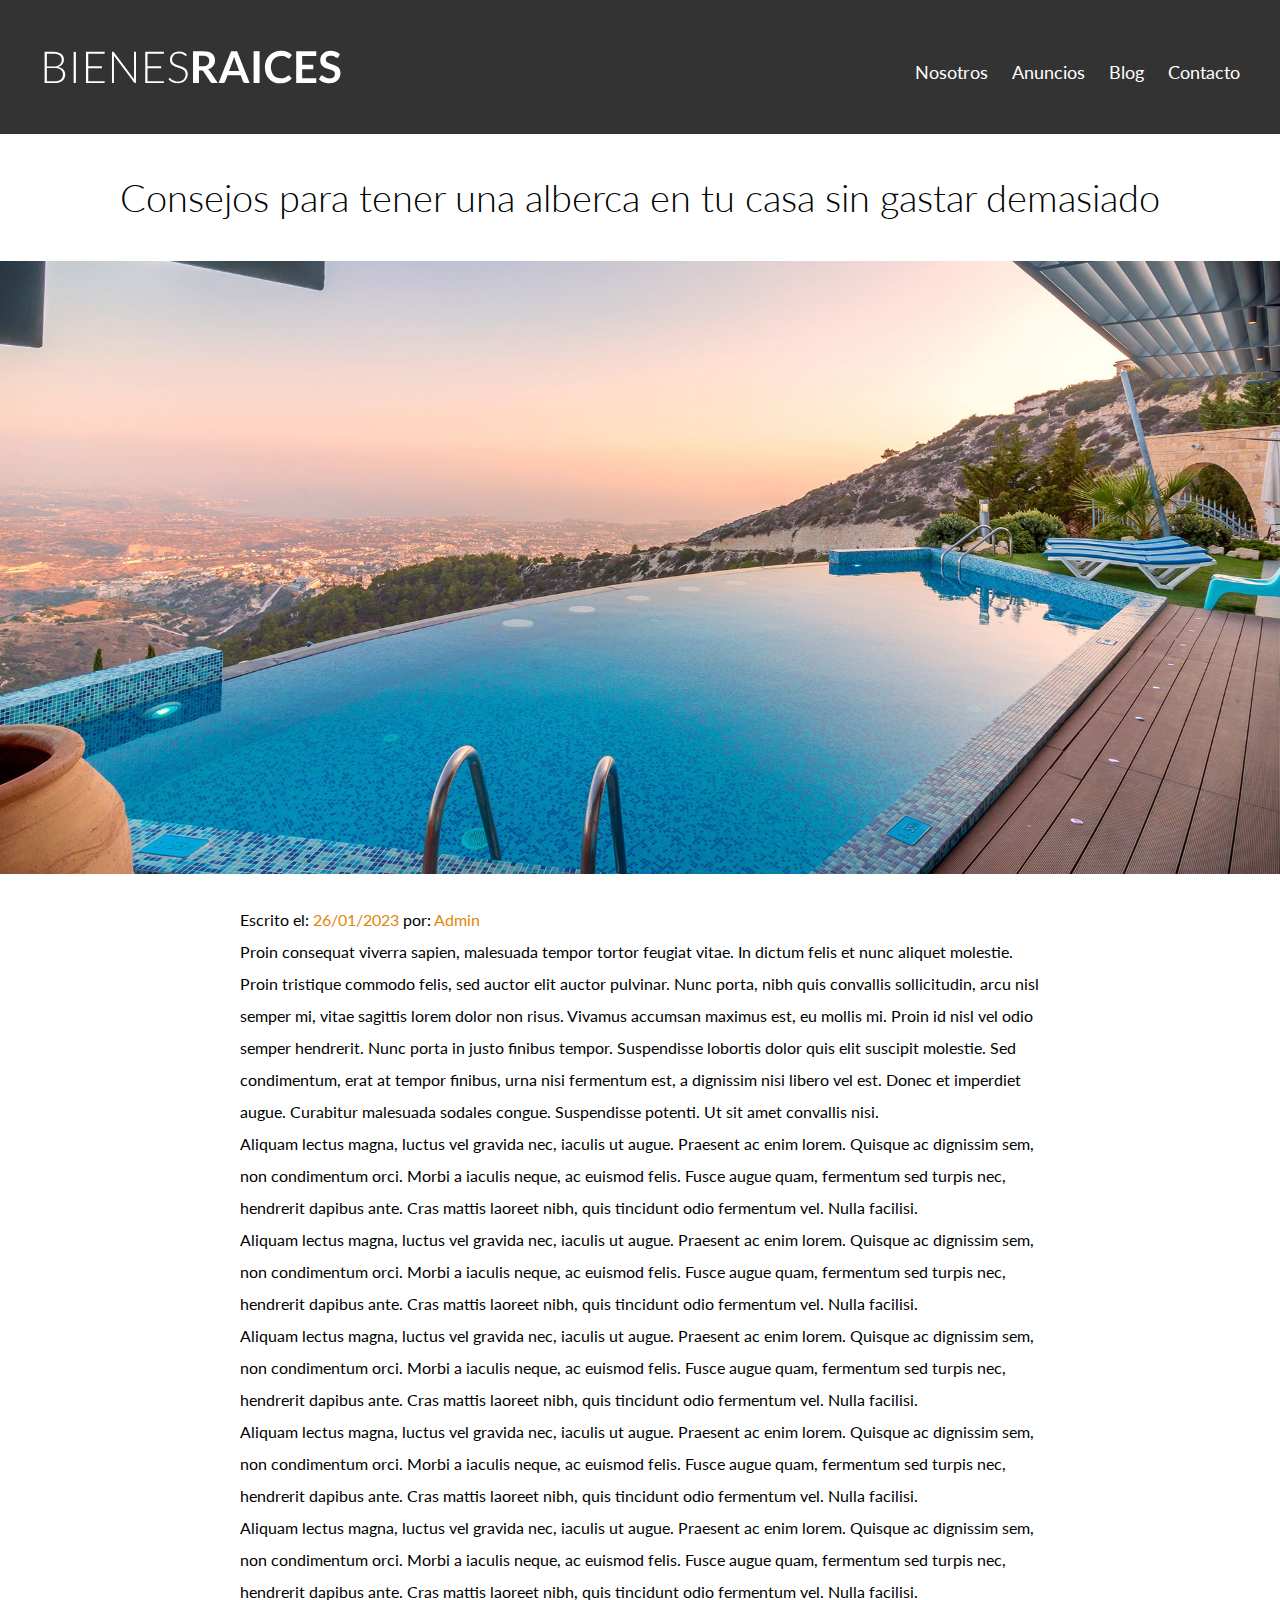
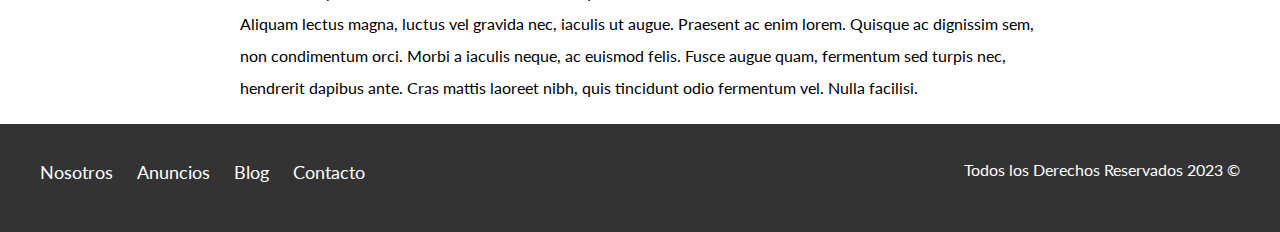
<file: entrada.html>
<!DOCTYPE html>
<html lang="en">

<head>
    <meta charset="UTF-8">
    <meta http-equiv="X-UA-Compatible" content="IE=edge">
    <meta name="viewport" content="width=device-width, initial-scale=1.0">
    <title>Bienes Raices</title>
    <link href="https://fonts.googleapis.com/css2?family=Lato:wght@300;400;700;900&display=swap" rel="stylesheet">
    <link rel="stylesheet" href="css/normalize.css">
    <link rel="stylesheet" href="https://cdnjs.cloudflare.com/ajax/libs/font-awesome/5.15.1/css/all.min.css">
    <link rel="stylesheet" href="css/style.css">
</head>
</head>

<body>

    <header class="site-header">
        <div class="contenedor contenido-header">
            <div class="barra">
                <a href="/">
                    <img src="img/logo.svg" alt="Logotipo de Bienes Raices">
                </a>
                <div class="mobile-menu">
                    <a href="#navegacion">
                        <img src="img/barras.svg" alt="Icono Menu">
                    </a>
                </div>

                <nav id="navegacion" class="navegacion">
                    <a href="nosotros.html">Nosotros</a>
                    <a href="anuncios.html">Anuncios</a>
                    <a href="blog.html">Blog</a>
                    <a href="contacto.html">Contacto</a>
                </nav>
            </div>
        </div>
        <!-- contenedor -->
    </header>

    <h1 class="fw-300 centrar-texto">Consejos para tener una alberca en tu casa sin gastar demasiado</h1>
    <img src="img/destacada2.jpg" alt="Imagen Principal">

    <main class="contenedor seccion contenido-centrado texto-entrada">
        <p>Escrito el: <span> 26/01/2023 </span> por: <span> Admin </span></p>
        <p>Proin consequat viverra sapien, malesuada tempor tortor feugiat vitae. In dictum felis et nunc aliquet molestie. Proin tristique commodo felis, sed auctor elit auctor pulvinar. Nunc porta, nibh quis convallis sollicitudin, arcu nisl semper mi,
            vitae sagittis lorem dolor non risus. Vivamus accumsan maximus est, eu mollis mi. Proin id nisl vel odio semper hendrerit. Nunc porta in justo finibus tempor. Suspendisse lobortis dolor quis elit suscipit molestie. Sed condimentum, erat at
            tempor finibus, urna nisi fermentum est, a dignissim nisi libero vel est. Donec et imperdiet augue. Curabitur malesuada sodales congue. Suspendisse potenti. Ut sit amet convallis nisi.</p>
        <p>Aliquam lectus magna, luctus vel gravida nec, iaculis ut augue. Praesent ac enim lorem. Quisque ac dignissim sem, non condimentum orci. Morbi a iaculis neque, ac euismod felis. Fusce augue quam, fermentum sed turpis nec, hendrerit dapibus ante.
            Cras mattis laoreet nibh, quis tincidunt odio fermentum vel. Nulla facilisi.</p>
        <p>Aliquam lectus magna, luctus vel gravida nec, iaculis ut augue. Praesent ac enim lorem. Quisque ac dignissim sem, non condimentum orci. Morbi a iaculis neque, ac euismod felis. Fusce augue quam, fermentum sed turpis nec, hendrerit dapibus ante.
            Cras mattis laoreet nibh, quis tincidunt odio fermentum vel. Nulla facilisi.</p>
        <p>Aliquam lectus magna, luctus vel gravida nec, iaculis ut augue. Praesent ac enim lorem. Quisque ac dignissim sem, non condimentum orci. Morbi a iaculis neque, ac euismod felis. Fusce augue quam, fermentum sed turpis nec, hendrerit dapibus ante.
            Cras mattis laoreet nibh, quis tincidunt odio fermentum vel. Nulla facilisi.</p>
        <p>Aliquam lectus magna, luctus vel gravida nec, iaculis ut augue. Praesent ac enim lorem. Quisque ac dignissim sem, non condimentum orci. Morbi a iaculis neque, ac euismod felis. Fusce augue quam, fermentum sed turpis nec, hendrerit dapibus ante.
            Cras mattis laoreet nibh, quis tincidunt odio fermentum vel. Nulla facilisi.</p>
        <p>Aliquam lectus magna, luctus vel gravida nec, iaculis ut augue. Praesent ac enim lorem. Quisque ac dignissim sem, non condimentum orci. Morbi a iaculis neque, ac euismod felis. Fusce augue quam, fermentum sed turpis nec, hendrerit dapibus ante.
            Cras mattis laoreet nibh, quis tincidunt odio fermentum vel. Nulla facilisi.</p>
        <p>Aliquam lectus magna, luctus vel gravida nec, iaculis ut augue. Praesent ac enim lorem. Quisque ac dignissim sem, non condimentum orci. Morbi a iaculis neque, ac euismod felis. Fusce augue quam, fermentum sed turpis nec, hendrerit dapibus ante.
            Cras mattis laoreet nibh, quis tincidunt odio fermentum vel. Nulla facilisi.</p>
    </main>

    <footer class="site-footer seccion">
        <div class="contenedor contenedor-footer">
            <nav class="navegacion">
                <a href="nosotros.html">Nosotros</a>
                <a href="anuncios.html">Anuncios</a>
                <a href="blog.html">Blog</a>
                <a href="contacto.html">Contacto</a>
            </nav>
            <ul class="wrapper">
                <li class="icon facebook">
                    <span class="tooltip">Facebook</span>
                    <span><i class="fab fa-facebook-f"></i></span>
                </li>
                <li class="icon twitter">
                    <span class="tooltip">Twitter</span>
                    <span><i class="fab fa-twitter"></i></span>
                </li>
                <li class="icon instagram">
                    <span class="tooltip">Instagram</span>
                    <span><i class="fab fa-instagram"></i></span>
                </li>
                <li class="icon github">
                    <span class="tooltip">Github</span>
                    <span><i class="fab fa-github"></i></span>
                </li>
                <li class="icon youtube">
                    <span class="tooltip">Youtube</span>
                    <span><i class="fab fa-youtube"></i></span>
                </li>
            </ul>
            <p class="copyright">Todos los Derechos Reservados 2023 &copy; </p>
        </div>
    </footer>
</body>

</html>
</file>
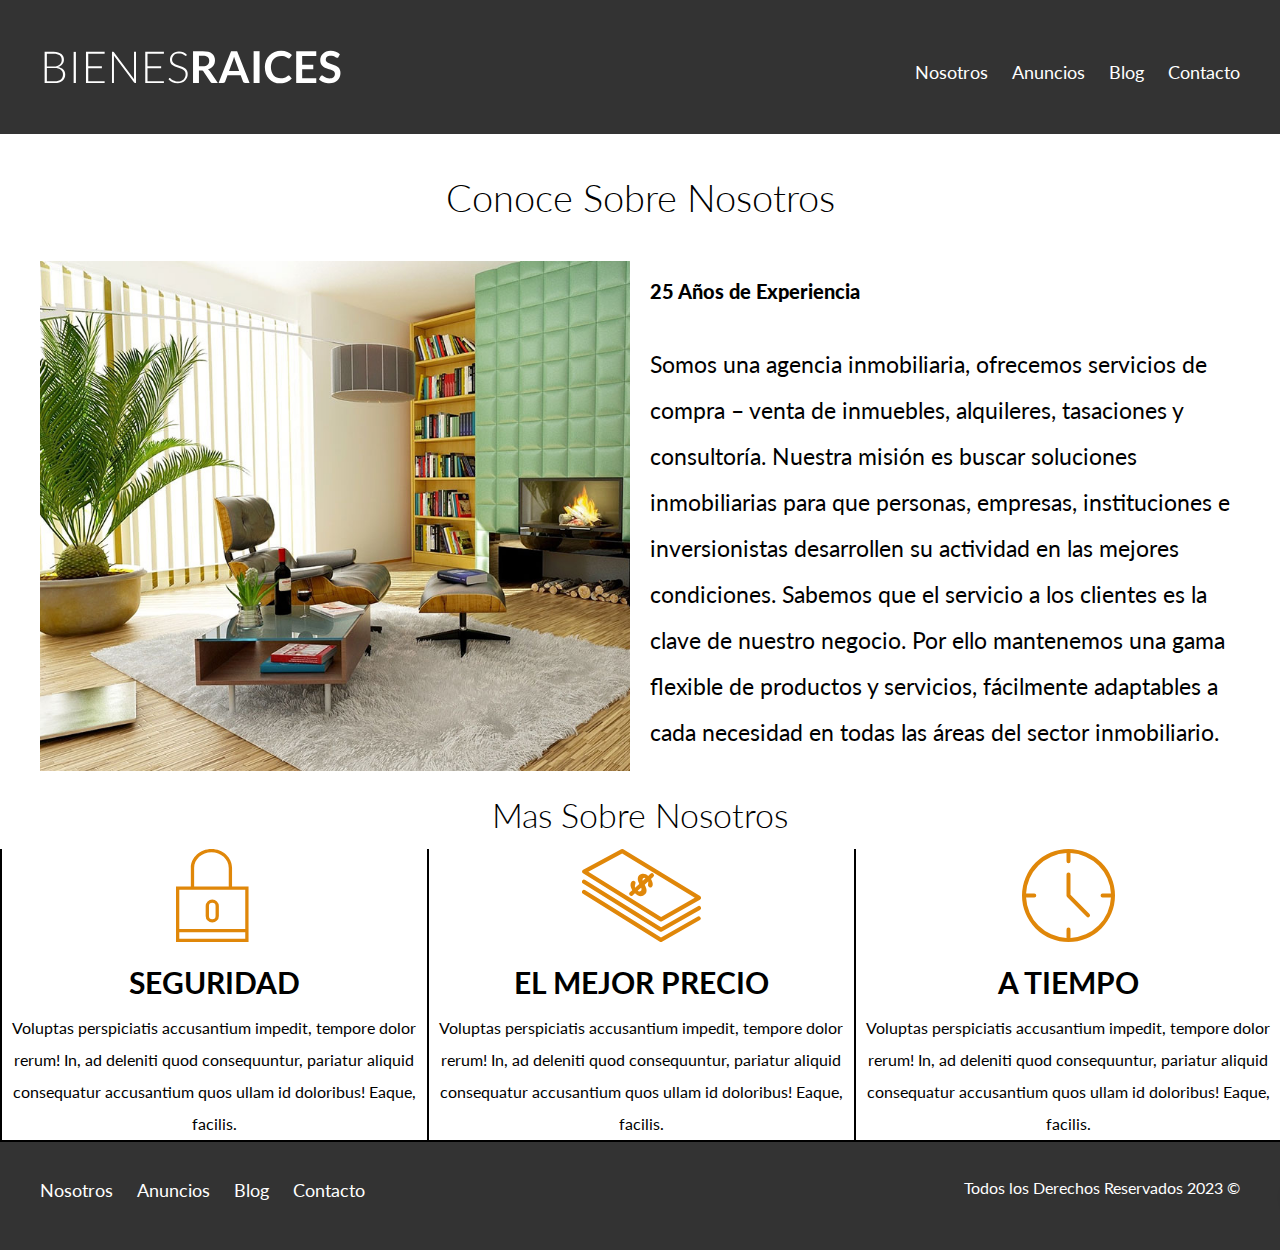
<file: nosotros.html>
<!DOCTYPE html>
<html lang="en">

<head>
    <meta charset="UTF-8">
    <meta http-equiv="X-UA-Compatible" content="IE=edge">
    <meta name="viewport" content="width=device-width, initial-scale=1.0">
    <title>Bienes Raices</title>
    <link href="https://fonts.googleapis.com/css2?family=Lato:wght@300;400;700;900&display=swap" rel="stylesheet">
    <link rel="stylesheet" href="https://cdnjs.cloudflare.com/ajax/libs/font-awesome/5.15.1/css/all.min.css">
    <link rel="stylesheet" href="css/normalize.css">
    <link rel="stylesheet" href="css/style.css">
</head>

<body>

    <header class="site-header">
        <div class="contenedor contenido-header">
            <div class="barra">
                <a href="/">
                    <img src="img/logo.svg" alt="Logotipo de Bienes Raices">
                </a>

                <nav class="navegacion">
                    <a href="nosotros.html">Nosotros</a>
                    <a href="anuncios.html">Anuncios</a>
                    <a href="blog.html">Blog</a>
                    <a href="contacto.html">Contacto</a>
                </nav>
            </div>
        </div>
    </header>

    <main class="contenedor">
        <h1 class="fw-300 centrar-texto">Conoce Sobre Nosotros</h1>

        <div class="contenido-nosotros">
            <div class="imagen">
                <img src="img/nosotros.jpg" alt="Imagen Sobre Nosotros">
            </div>
            <div class="texto-agrandar texto-nosotros">
                <blockquote>25 Años de Experiencia</blockquote>
                <p>Somos una agencia inmobiliaria, ofrecemos servicios de compra – venta de inmuebles, alquileres, tasaciones y consultoría. Nuestra misión es buscar soluciones inmobiliarias para que personas, empresas, instituciones e inversionistas desarrollen
                    su actividad en las mejores condiciones. Sabemos que el servicio a los clientes es la clave de nuestro negocio. Por ello mantenemos una gama flexible de productos y servicios, fácilmente adaptables a cada necesidad en todas las áreas
                    del sector inmobiliario.
                </p>
            </div>
        </div>
    </main>

    <section class="">
        <h2 class="fw-300 centrar-texto">Mas Sobre Nosotros</h2>


        <div class="iconos-nosotros">
            <div class="marco-nosotros3 icono">
                <img src="img/icono1.svg" alt="Icono Seguridad">
                <h3>Seguridad</h3>
                <p>Voluptas perspiciatis accusantium impedit, tempore dolor rerum! In, ad deleniti quod consequuntur, pariatur aliquid consequatur accusantium quos ullam id doloribus! Eaque, facilis.</p>
            </div>

            <div class="marco-nosotros3 icono">
                <img src="img/icono2.svg" alt="Icono Mejor Precio">
                <h3>El Mejor Precio</h3>
                <p>Voluptas perspiciatis accusantium impedit, tempore dolor rerum! In, ad deleniti quod consequuntur, pariatur aliquid consequatur accusantium quos ullam id doloribus! Eaque, facilis.</p>
            </div>

            <div class="marco-nosotros3 icono">
                <img src="img/icono3.svg" alt="Icono A tiempo">
                <h3>A Tiempo</h3>
                <p>Voluptas perspiciatis accusantium impedit, tempore dolor rerum! In, ad deleniti quod consequuntur, pariatur aliquid consequatur accusantium quos ullam id doloribus! Eaque, facilis.</p>
            </div>
        </div>
        <section>



            <header>
                <footer class="site-footer seccion">
                    <div class="contenedor contenedor-footer">
                        <nav class="navegacion">
                            <a href="nosotros.html">Nosotros</a>
                            <a href="anuncios.html">Anuncios</a>
                            <a href="blog.html">Blog</a>
                            <a href="contacto.html">Contacto</a>
                        </nav>
                        <ul class="wrapper">
                            <li class="icon facebook">
                                <span class="tooltip">Facebook</span>
                                <span><i class="fab fa-facebook-f"></i></span>
                            </li>
                            <li class="icon twitter">
                                <span class="tooltip">Twitter</span>
                                <span><i class="fab fa-twitter"></i></span>
                            </li>
                            <li class="icon instagram">
                                <span class="tooltip">Instagram</span>
                                <span><i class="fab fa-instagram"></i></span>
                            </li>
                            <li class="icon github">
                                <span class="tooltip">Github</span>
                                <span><i class="fab fa-github"></i></span>
                            </li>
                            <li class="icon youtube">
                                <span class="tooltip">Youtube</span>
                                <span><i class="fab fa-youtube"></i></span>
                            </li>
                        </ul>
                        <p class="copyright">Todos los Derechos Reservados 2023 &copy; </p>
                    </div>
                </footer>
</body>

</html>
</file>
<file: css/style.css>
html {
            box-sizing: border-box;
            font-size: 62.5%;
            /** Reset para REMS - 62.5% = 10px de 16px **/
        }
        
        *,
        *:before,
        *:after {
            box-sizing: inherit;
        }
        
        body {
            font-family: 'Lato', sans-serif;
            font-size: 1.6rem;
            line-height: 2;
            margin: 0;
        }
        /** Globales **/
        
        img {
            max-width: 100%;
        }
        
        .contenedor {
            width: 95%;
            max-width: 120rem;
            /** = 1200px; **/
            margin: 0 auto;
        }
        
        h1 {
            font-size: 3.8rem;
        }
        
        h2 {
            font-size: 3.4rem;
        }
        
        h3 {
            font-size: 3rem;
        }
        
        h4 {
            font-size: 2.6rem;
        }
        /** Utilidades **/
        
        .seccion {
            margin-top: 2rem;
            margin-bottom: 2rem;
        }
        
        .fw-300 {
            font-weight: 300;
        }
        
        .centrar-texto {
            text-align: center;
        }
        
        .d-block {
            display: block!important;
        }
        
        .contenido-centrado {
            max-width: 800px;
        }
        /** Botones **/
        
        .custom-btn {
            color: #fff;
            border-radius: 5px;
            padding: 10px 25px;
            font-family: 'Lato', sans-serif;
            font-weight: 500;
            background: transparent;
            cursor: pointer;
            transition: all 0.3s ease;
            position: relative;
            display: inline-block;
            box-shadow: inset 2px 2px 2px 0px rgba(255, 255, 255, .5), 7px 7px 20px 0px rgba(0, 0, 0, .1), 4px 4px 5px 0px rgba(0, 0, 0, .1);
            outline: none;
            margin: 0;
        }
        
        .btn-7 {
            background: linear-gradient(0deg, rgba(255, 151, 0, 1) 0%, rgba(251, 75, 2, 1) 100%);
            line-height: 42px;
            padding: 0;
            border: none;
        }
        
        .btn-7 span {
            position: relative;
            display: block;
            width: 100%;
            height: 100%;
        }
        
        .btn-7:before,
        .btn-7:after {
            position: absolute;
            content: "";
            right: 0;
            bottom: 0;
            background: rgba(255, 72, 0, 0.979);
            box-shadow: -7px -7px 20px 0px rgba(255, 255, 255, .9), -4px -4px 5px 0px rgba(255, 255, 255, 0.9), 7px 7px 20px 0px rgba(0, 0, 0, .2), 4px 4px 5px 0px rgba(0, 0, 0, .3);
            transition: all 0.3s ease;
        }
        
        .btn-7:before {
            height: 0%;
            width: 2px;
        }
        
        .btn-7:after {
            width: 0%;
            height: 2px;
        }
        
        .btn-7:hover {
            color: rgba(251, 75, 2, 1);
            background: transparent;
        }
        
        .btn-7:hover:before {
            height: 100%;
        }
        
        .btn-7:hover:after {
            width: 100%;
        }
        
        .btn-7 span:before,
        .btn-7 span:after {
            position: absolute;
            content: "";
            left: -3rem;
            top: -1rem;
            background: rgba(251, 75, 2, 1);
            box-shadow: -7px -7px 20px 0px rgba(255, 255, 255, .9), -4px -4px 5px 0px rgba(255, 255, 255, .9), 7px 7px 20px 0px rgba(0, 0, 0, .2), 4px 4px 5px 0px rgba(0, 0, 0, .3);
            transition: all 0.3s ease;
        }
        
        .btn-7 span:before {
            width: 2px;
            height: 0%;
        }
        
        .btn-7 span:after {
            height: 2px;
            width: 0%;
        }
        
        .btn-7 span:hover:before {
            height: 6rem;
        }
        
        .btn-7 span:hover:after {
            width: 34.6rem;
        }
        
        .custom-btn {
            padding: 10px 25px;
            border: 2px solid #000;
            font-family: 'Lato', sans-serif;
            font-weight: 500;
            background: transparent;
            cursor: pointer;
            transition: all 0.3s ease;
            position: relative;
            display: inline-block;
        }
        
        .btn-7 {
            background: linear-gradient(0deg, rgba(255, 151, 0, 1) 0%, rgba(251, 75, 2, 1) 100%);
            line-height: 42px;
            padding: 0;
            border: none;
        }
        
        .btn-7 span {
            position: relative;
            display: block;
            width: 100%;
            height: 100%;
        }
        
        .btn-7:before,
        .btn-7:after {
            position: absolute;
            content: "";
            right: 0;
            bottom: 0;
            background: rgba(255, 72, 0, 0.979);
            box-shadow: -7px -7px 20px 0px rgba(255, 255, 255, .9), -4px -4px 5px 0px rgba(255, 255, 255, 0.9), 7px 7px 20px 0px rgba(0, 0, 0, .2), 4px 4px 5px 0px rgba(0, 0, 0, .3);
            transition: all 0.3s ease;
        }
        
        .btn-7:before {
            height: 0%;
            width: 2px;
        }
        
        .btn-7:after {
            width: 0%;
            height: 2px;
        }
        
        .btn-7:hover {
            color: rgba(251, 75, 2, 1);
            background: transparent;
        }
        
        .btn-7:hover:before {
            height: 100%;
        }
        
        .btn-7:hover:after {
            width: 100%;
        }
        
        .btn-7 span:before,
        .btn-7 span:after {
            position: absolute;
            content: "";
            left: -3rem;
            top: -1rem;
            background: rgba(251, 75, 2, 1);
            box-shadow: -7px -7px 20px 0px rgba(255, 255, 255, .9), -4px -4px 5px 0px rgba(255, 255, 255, .9), 7px 7px 20px 0px rgba(0, 0, 0, .2), 4px 4px 5px 0px rgba(0, 0, 0, .3);
            transition: all 0.3s ease;
        }
        
        .btn-7 span:before {
            width: 2px;
            height: 0%;
        }
        
        .btn-7 span:after {
            height: 2px;
            width: 0%;
        }
        
        .btn-7 span:hover:before {
            height: 6rem;
        }
        
        .btn-7 span:hover:after {
            width: 34.6rem;
        }
        /*BOTON CONTACTO*/
        
        .btn-8 {
            background: linear-gradient(0deg, rgba(255, 151, 0, 1) 0%, rgba(251, 75, 2, 1) 100%);
            line-height: 42px;
            padding: 0;
            border: none;
        }
        
        .btn-8 span {
            position: relative;
            display: block;
            width: 100%;
            height: 100%;
        }
        
        .btn-8:before,
        .btn-8:after {
            position: absolute;
            content: "";
            right: 0;
            bottom: 0;
            background: rgba(255, 72, 0, 0.979);
            box-shadow: -7px -7px 20px 0px rgba(255, 255, 255, .9), -4px -4px 5px 0px rgba(255, 255, 255, 0.9), 7px 7px 20px 0px rgba(0, 0, 0, .2), 4px 4px 5px 0px rgba(0, 0, 0, .3);
            transition: all 0.3s ease;
        }
        
        .btn-8:before {
            height: 0%;
            width: 2px;
        }
        
        .btn-8:after {
            width: 0%;
            height: 2px;
        }
        
        .btn-8:hover {
            color: rgb(255, 0, 0);
            background: transparent;
        }
        
        .btn-8:hover:before {
            height: 100%;
        }
        
        .btn-8:hover:after {
            width: 100%;
        }
        
        .btn-8 span:before,
        .btn-8 span:after {
            position: absolute;
            content: "";
            left: -3rem;
            top: -1rem;
            background: rgba(251, 75, 2, 1);
            box-shadow: -7px -7px 20px 0px rgba(255, 255, 255, .9), -4px -4px 5px 0px rgba(255, 255, 255, .9), 7px 7px 20px 0px rgba(0, 0, 0, .2), 4px 4px 5px 0px rgba(0, 0, 0, .3);
            transition: all 0.3s ease;
        }
        
        .btn-8 span:before {
            width: 2px;
            height: 0%;
        }
        
        .btn-8 span:after {
            height: 2px;
            width: 0%;
        }
        
        .btn-8 span:hover:before {
            height: 6rem;
        }
        
        .btn-8 span:hover:after {
            width: 16rem;
        }
        
        .boton {
            color: #ffffff;
            font-weight: 700;
            text-decoration: none;
            font-size: 1.8rem;
            padding: 1rem 3rem;
            margin-top: 3rem;
            display: inline-block;
            text-align: center;
            border: none;
            display: block;
            flex: 0 0 100%;
        }
        
        @media (min-width: 768px) {
            .boton {
                display: inline-block;
                flex: 0 0 auto;
            }
        }
        
        .boton:hover {
            cursor: pointer;
        }
        
        .boton-amarillo {
            background-color: #E08709;
        }
        
        .boton-verde {
            background-color: #71B100;
        }
        
        .btn-9 {
            z-index: 2;
            transition: all 0.3s ease;
            overflow: hidden;
        }
        
        .btn-9:after {
            position: absolute;
            content: " ";
            z-index: -1;
            top: 0;
            left: 0;
            width: 100%;
            height: 100%;
            transition: all 0.3s ease;
        }
        
        .btn-9:hover {
            box-shadow: 4px 4px 6px 0 rgba(255, 255, 255, .5), -4px -4px 6px 0 rgba(116, 125, 136, .2), inset -4px -4px 6px 0 rgba(255, 255, 255, .5), inset 4px 4px 6px 0 rgba(116, 125, 136, .3);
            color: #fff;
        }
        
        .btn-9:hover:after {
            -webkit-transform: scale(2) rotate(180deg);
            transform: scale(2) rotate(180deg);
            background: rgb(0, 0, 0);
            box-shadow: 4px 4px 6px 0 rgba(255, 255, 255, .5), -4px -4px 6px 0 rgba(116, 125, 136, .2), inset -4px -4px 6px 0 rgba(255, 255, 255, .5), inset 4px 4px 6px 0 rgba(116, 125, 136, .3);
        }
        /* Header */
        
        .site-header {
            background-color: #333333;
            padding: 1rem 0 3rem 0;
        }
        
        .site-header.inicio {
            background-image: url(../img/header.jpg);
            background-position: center center;
            background-size: cover;
            height: 100vh;
            min-height: 60rem;
        }
        
        .contenido-header {
            height: 100%;
            display: flex;
            flex-direction: column;
            justify-content: space-between;
            text-align: center;
        }
        
        .texto-arriba {
            text-align: center;
            font-stretch: 60rem;
        }
        
        .color-texto {
            color: #ffffff;
            font-size: 4rem;
            margin-top: 20rem;
        }
        
        @media (min-width: 768px) {
            .contenido-header {
                text-align: left;
            }
        }
        
        .contenido-header h1 {
            color: #ffffff;
            padding-bottom: 2rem;
            max-width: 60rem;
            line-height: 2;
        }
        
        .barra {
            padding-top: 3rem;
        }
        
        @media (min-width: 768px) {
            .barra {
                display: flex;
                justify-content: space-between;
                align-items: center;
            }
        }
        
        .boton-arriba {
            display: inline-block;
            width: 35rem;
            left: 42rem;
            margin-top: 2rem;
        }
        
        .texto-arriba {
            text-align: center;
            font-stretch: 60rem;
        }
        /** Navegacion **/
        
        .navegacion a {
            color: #ffffff;
            text-decoration: none;
            font-size: 2.2rem;
            display: block;
        }
        
        @media (min-width: 768px) {
            .navegacion a {
                display: inline-block;
                font-size: 1.8rem;
                /** = 18px **/
                margin-right: 2rem;
            }
            .navegacion a:last-of-type {
                margin: 0;
            }
        }
        
        .navegacion a:hover {
            color: #71B100;
        }
        /** Mobile Menu **/
        
        .mobile-menu img {
            width: 5rem;
        }
        
        @media (min-width: 768px) {
            .mobile-menu {
                display: none;
            }
        }
        
        .navegacion:target {
            display: block;
        }
        
        .navegacion {
            display: none;
        }
        
        @media (min-width: 768px) {
            .navegacion {
                display: block;
            }
        }
        /** Iconos Nosotros **/
        
        @media (min-width: 768px) {
            .iconos-nosotros {
                display: flex;
                justify-content: space-between;
                margin-right: 2.5rem;
            }
        }
        
        .icono {
            text-align: center;
        }
        
        @media (min-width: 768px) {
            .icono {
                flex-basis: calc(33.3% - 1rem);
            }
        }
        
        .icono h3 {
            text-transform: uppercase;
        }
        /** Anuncios **/
        
        @media (min-width: 768px) {
            .contenedor-anuncios {
                display: flex;
                justify-content: space-between;
                flex-wrap: wrap;
            }
        }
        
        .anuncio {
            border: 1px solid #B5B5B5;
            background-color: #F5F5F5;
            margin-bottom: 2rem;
        }
        
        @media (min-width: 768px) {
            .anuncio {
                flex: 0 0 calc(33.3% - 1rem);
            }
        }
        
        .contenido-anuncio {
            padding: 2rem;
        }
        
        .contenido-anuncio h3,
        .contenido-anuncio p {
            margin: 0;
        }
        
        .precio {
            color: #71B100;
            font-weight: 700;
        }
        
        .iconos-caracteristicas {
            list-style: none;
            padding: 0;
            display: flex;
            justify-content: space-evenly;
            flex: 1;
            max-width: 500px;
        }
        
        .iconos-caracteristicas li {
            /* flex: 1; */
            display: flex;
        }
        
        .iconos-caracteristicas li img {
            margin-right: 2rem;
        }
        
        .ver-todas {
            display: flex;
            justify-content: flex-end;
        }
        /** Contacto Home **/
        
        .imagen-contacto {
            background-image: url(../img/encuentra.jpg);
            background-position: center center;
            background-size: cover;
            height: 40rem;
            display: flex;
            align-items: center;
        }
        
        .contenido-contacto {
            flex: 0 0 95%;
            color: #ffffff;
        }
        
        .contenido-contacto p {
            font-size: 1.8rem;
        }
        /** Sección Inferior **/
        
        @media (min-width: 768px) {
            .seccion-inferior {
                display: flex;
                justify-content: space-between;
            }
            .seccion-inferior .blog {
                flex-basis: 60%;
            }
            .seccion-inferior .testimoniales {
                flex-basis: calc(40% - 2rem);
            }
        }
        
        .entrada-blog {
            margin-bottom: 2rem;
        }
        
        @media (min-width: 768px) {
            .entrada-blog {
                display: flex;
                justify-content: space-between;
            }
        }
        
        .entrada-blog:last-of-type {
            margin-bottom: 0;
        }
        
        @media (min-width: 768px) {
            .entrada-blog .imagen {
                flex-basis: 40%;
            }
            .entrada-blog .texto-entrada {
                flex-basis: calc(60% - 3rem);
            }
        }
        
        .texto-entrada a {
            color: #000000;
            text-decoration: none;
        }
        
        .texto-entrada h4 {
            margin: 0;
            line-height: 1.4;
        }
        
        .texto-entrada h4::after {
            content: '';
            display: block;
            width: 15rem;
            height: .5rem;
            background-color: #71B100;
            margin-top: 1rem;
        }
        
        .texto-entrada span {
            color: #E08709;
        }
        /*** Testimoniales **/
        
        .testimonial {
            background-color: #71B100;
            font-size: 2.4rem;
            padding: 2rem;
            color: #ffffff;
            border-radius: 2rem;
        }
        
        .testimonial p {
            text-align: right;
        }
        
        .testimonial blockquote::before {
            content: '';
            background-image: url(../img/comilla.svg);
            width: 4rem;
            height: 4rem;
            position: absolute;
            left: -2rem;
        }
        
        .testimonial blockquote {
            position: relative;
            padding-left: 5rem;
            font-weight: 300;
        }
        /** Footer **/
        
        .site-footer {
            background-color: #333333;
            margin: 0;
        }
        
        .contenedor-footer {
            padding: 3rem 0;
            text-align: center;
        }
        
        @media (min-width: 768px) {
            .contenedor-footer {
                display: flex;
                justify-content: space-between;
            }
        }
        
        .site-footer nav {
            display: none;
        }
        
        @media (min-width: 768px) {
            .site-footer nav {
                display: block;
            }
        }
        
        .copyright {
            margin: 0;
            color: #ffffff;
        }
        /** INTERNAS **/
        /* Nosotros **/
        
        @media (min-width: 768px) {
            .contenido-nosotros {
                display: grid;
                grid-template-columns: repeat(2, 1fr);
                grid-column-gap: 2rem;
            }
        }
        
        .texto-nosotros blockquote {
            font-weight: 900;
            font-size: 2rem;
            margin: 0;
            padding: 1rem 0 3rem 0;
        }
        
        .texto-agrandar {
            font-size: 2.3rem;
        }
        
        .marco-nosotros {
            border-width: .3rem;
            border-style: inset;
            border-color: black;
            border-right: none;
            border-left: #E08709;
            flex: 0 0 calc(33.3% - -.9rem);
            margin: 0;
        }
        
        .marco-nosotros2 {
            border-width: .3rem;
            border-style: inset;
            border-left: none;
            border-color: black;
            flex: 0 0 calc(33.3% - -.9rem);
        }
        
        .marco-nosotros4 {
            border-width: .3rem;
            border-style: inset;
            border-color: black;
            border-right: none;
            flex: 0 0 calc(33.3% - -.9rem);
        }
        
        .marco-nosotros3 {
            border-width: 2.2px;
            border-style: solid;
            border-color: black;
            border-top: none;
            flex: 0 0 calc(33.3% - -.9rem);
            border-right: none;
        }
        /** Anuncio **/
        
        .resumen-propiedad {
            display: flex;
            justify-content: space-between;
            align-items: center;
        }
        /** Contacto **/
        
        .contacto p {
            font-size: 1.4rem;
            color: #4f4f4f;
            margin: 2rem 0 0 0;
        }
        
        legend {
            font-size: 2rem;
            color: #4f4f4f;
        }
        
        label {
            font-weight: 700;
            text-transform: uppercase;
            display: block;
        }
        
        input:not([type="submit"]),
        textarea,
        select {
            padding: 1rem;
            display: block;
            width: 100%;
            background-color: #e1e1e1;
            margin-bottom: 2rem;
            border: none;
            border-radius: 1rem;
        }
        
        input[type="radio"] {
            width: auto;
            margin: 0;
        }
        
        select {
            -webkit-appearance: none;
            appearance: none;
        }
        
        textarea {
            height: 20rem;
        }
        
        .forma-contacto {
            max-width: 30rem;
            display: flex;
            justify-content: space-between;
            align-items: center;
        }
        /* DISEÑO DE ICONOS*/
        
        @import url("https://fonts.googleapis.com/css2?family=Poppins&display=swap");
        * {
            margin: 0;
            padding: 0;
            box-sizing: border-box;
        }
        
        *:focus,
        *:active {
            outline: none !important;
            -webkit-tap-highlight-color: transparent;
        }
        
        .wrapper {
            display: flex;
            list-style: none;
        }
        
        .wrapper .icon {
            position: relative;
            background: #ffffff;
            border-radius: 50%;
            padding: 2rem;
            margin: .4rem;
            width: 4rem;
            height: 4rem;
            font-size: 2.5rem;
            display: flex;
            justify-content: center;
            align-items: center;
            flex-direction: column;
            box-shadow: 0 10px 10px rgba(0, 0, 0, 0.1);
            cursor: pointer;
            transition: all 0.2s cubic-bezier(0.68, -0.55, 0.265, 1.55);
            left: 73.6rem;
            top: -.8rem;
        }
        
        .wrapper .tooltip {
            position: absolute;
            top: 0;
            font-size: 20px;
            background: #ffffff;
            color: #ffffff;
            padding: 5px 8px;
            border-radius: 5px;
            box-shadow: 0 10px 10px rgba(0, 0, 0, 0.1);
            opacity: 0;
            pointer-events: none;
            transition: all 0.3s cubic-bezier(0.68, -0.55, 0.265, 1.55);
        }
        
        .wrapper .tooltip::before {
            position: absolute;
            content: "";
            width: 8px;
            height: 8px;
            background: #ffffff;
            bottom: -3px;
            left: 50%;
            transform: translate(-50%) rotate(45deg);
            transition: all 0.3s cubic-bezier(0.68, -0.55, 0.265, 1.55);
        }
        
        .wrapper .icon:hover .tooltip {
            top: -45px;
            opacity: 1;
            visibility: visible;
            pointer-events: auto;
        }
        
        .wrapper .icon:hover span,
        .wrapper .icon:hover .tooltip {
            text-shadow: 0px -1px 0px rgba(0, 0, 0, 0.1);
        }
        
        .wrapper .facebook:hover,
        .wrapper .facebook:hover .tooltip,
        .wrapper .facebook:hover .tooltip::before {
            background: #1877F2;
            color: #ffffff;
            font-size: 1.5rem;
        }
        
        .wrapper .twitter:hover,
        .wrapper .twitter:hover .tooltip,
        .wrapper .twitter:hover .tooltip::before {
            background: #1DA1F2;
            color: #ffffff;
            font-size: 1.5rem;
        }
        
        .wrapper .instagram:hover,
        .wrapper .instagram:hover .tooltip,
        .wrapper .instagram:hover .tooltip::before {
            background: #E4405F;
            color: #ffffff;
            font-size: 1.5rem;
        }
        
        .wrapper .github:hover,
        .wrapper .github:hover .tooltip,
        .wrapper .github:hover .tooltip::before {
            background: #333333;
            color: #ffffff;
            font-size: 1.5rem;
        }
        
        .wrapper .youtube:hover,
        .wrapper .youtube:hover .tooltip,
        .wrapper .youtube:hover .tooltip::before {
            background: #CD201F;
            color: #ffffff;
            font-size: 1.5rem;
        }
</file>
